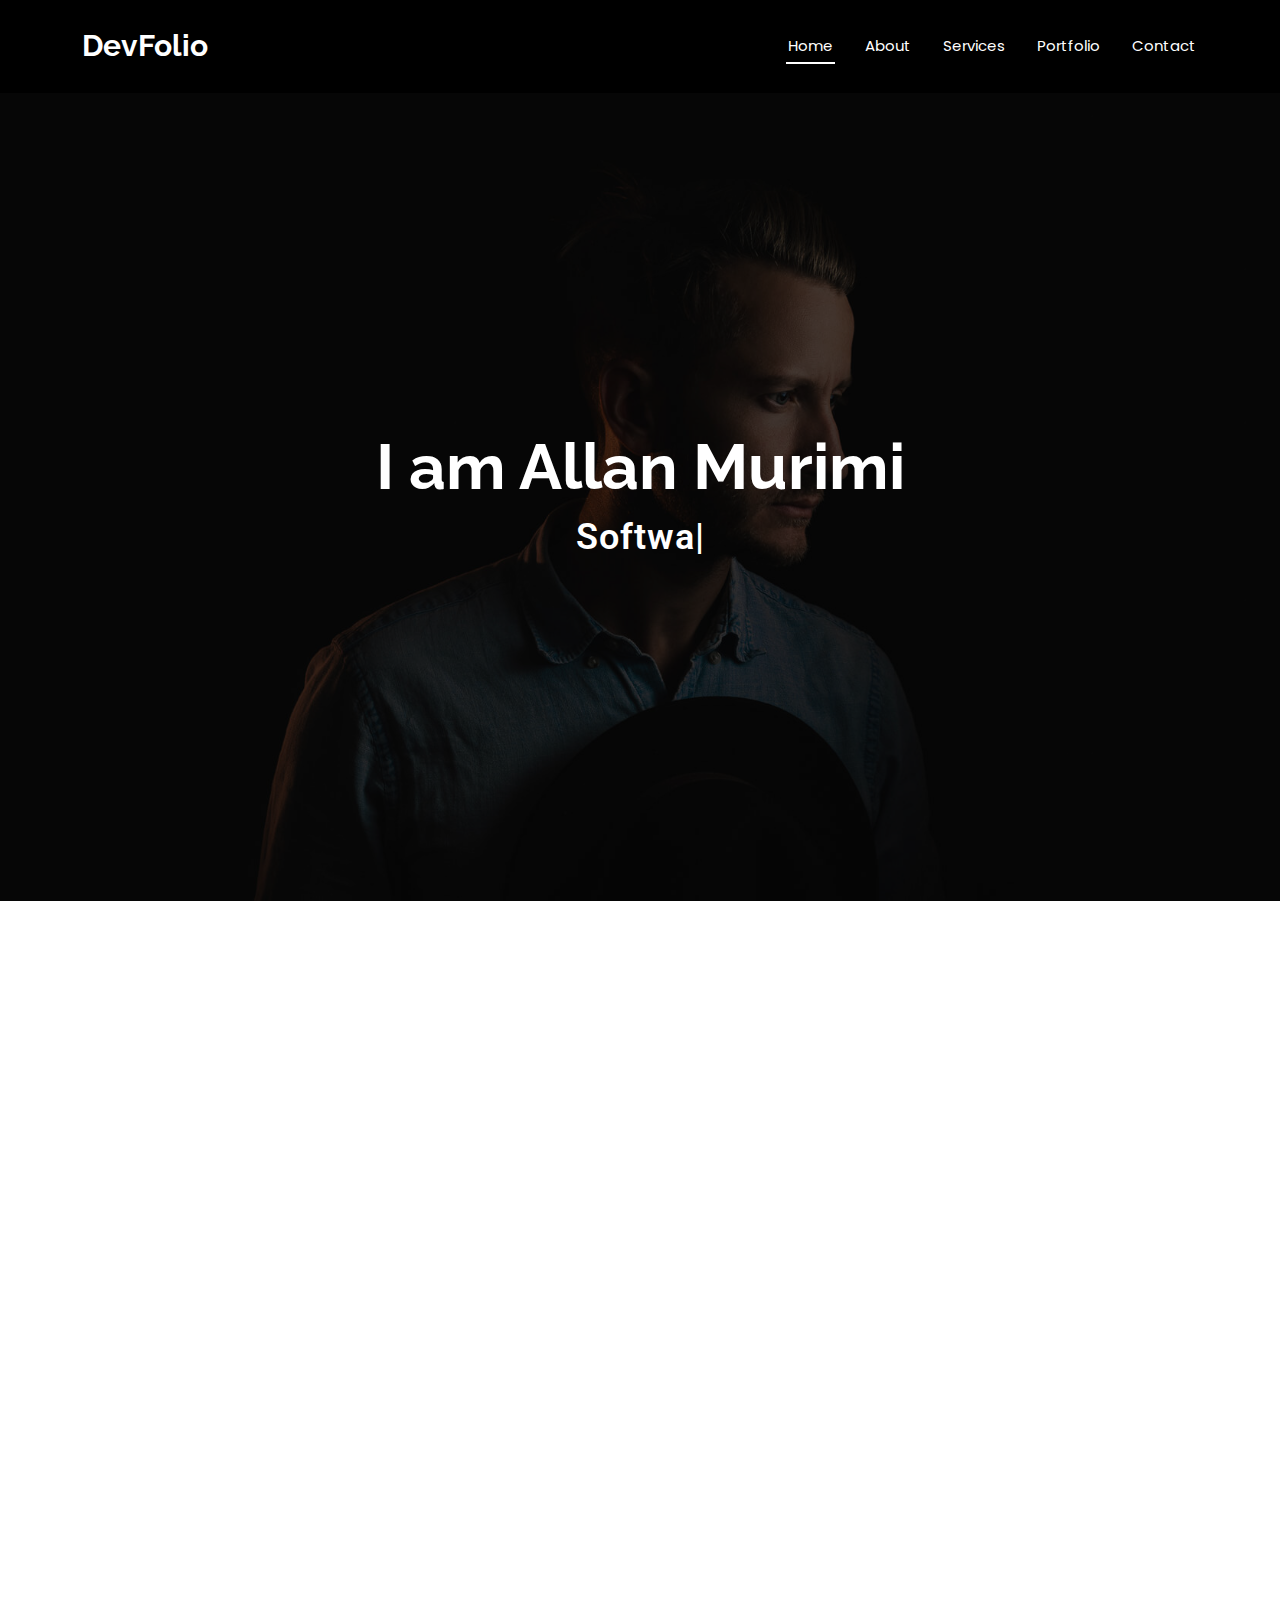
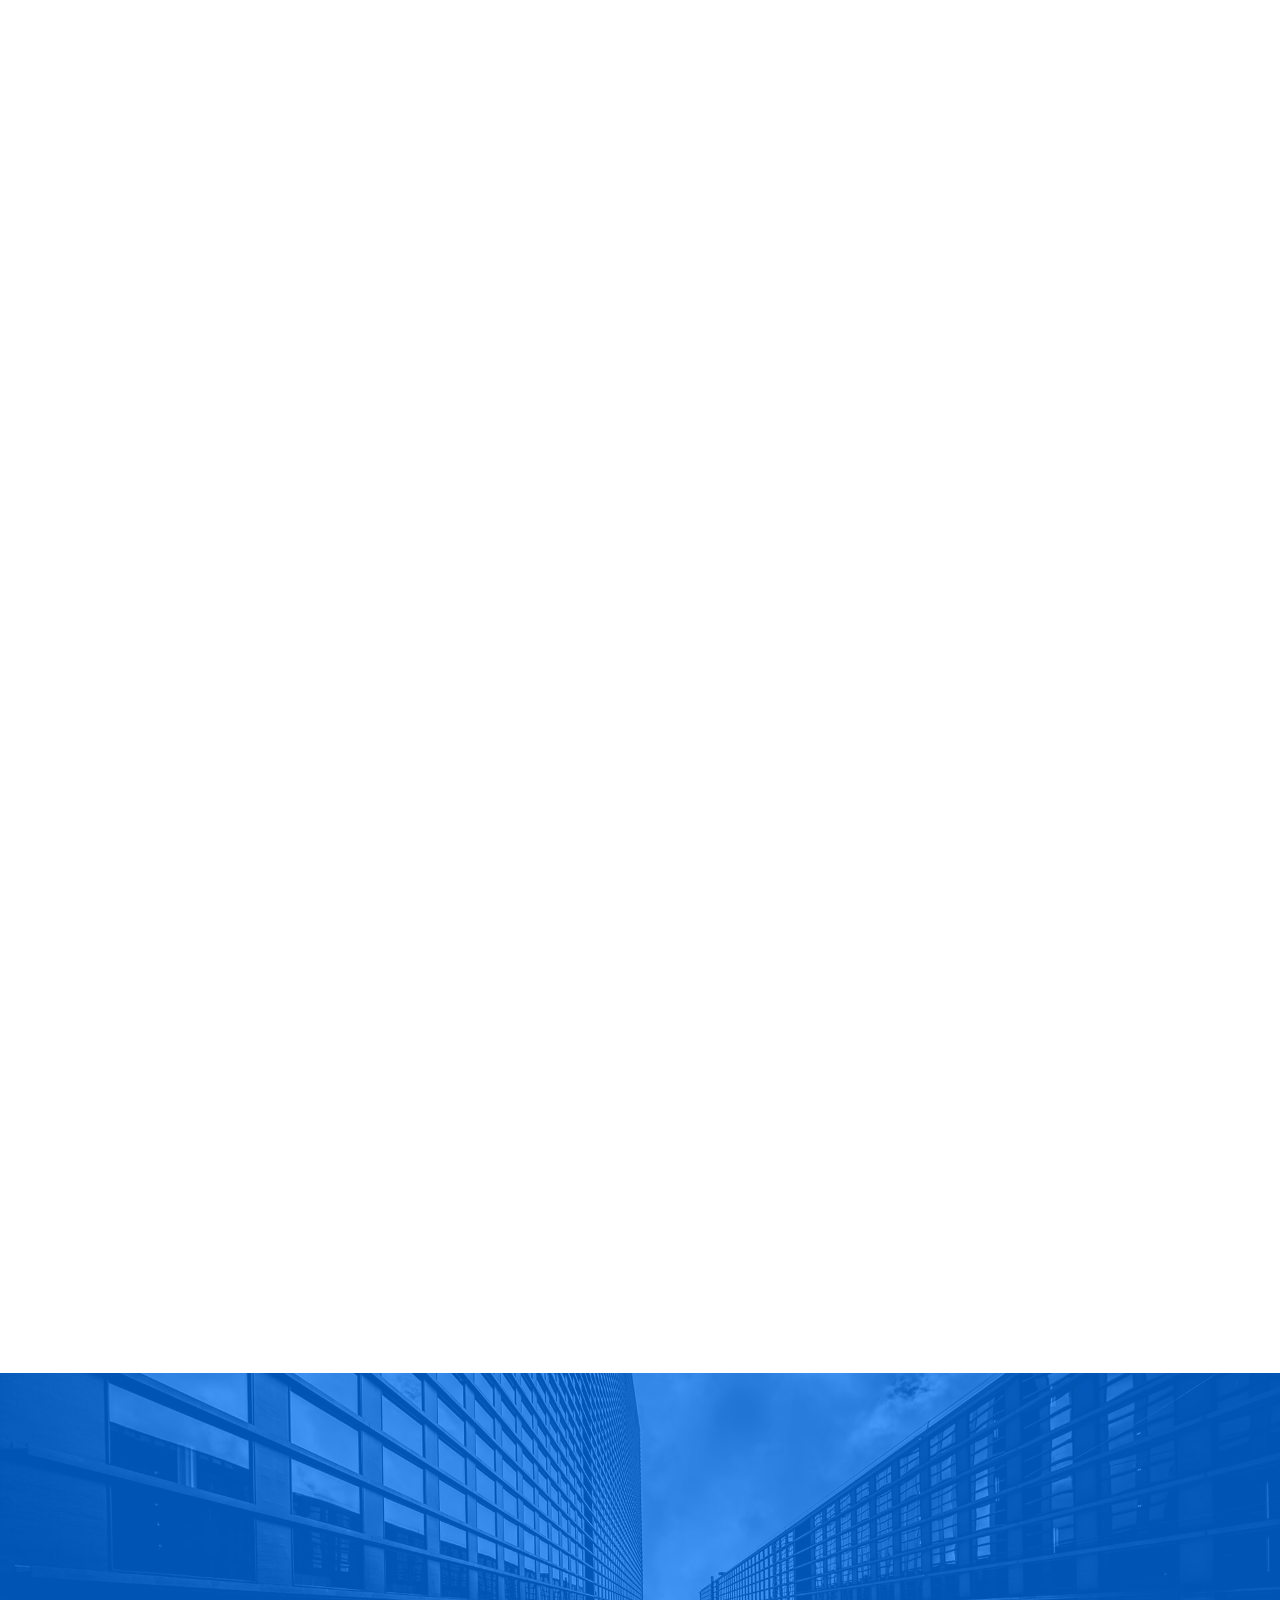
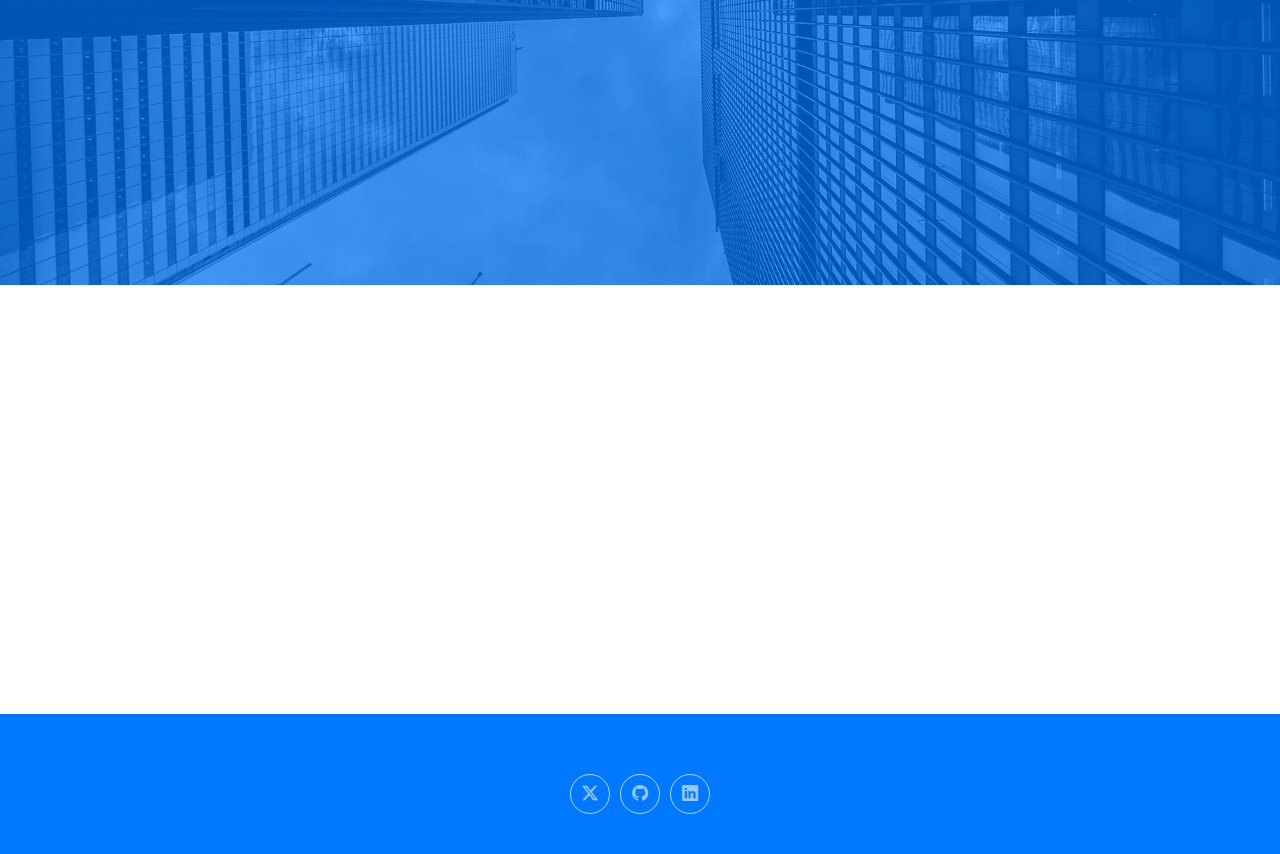
<file: index.html>
<!DOCTYPE html>
<html lang="en">

<head>
  <meta charset="utf-8">
  <meta content="width=device-width, initial-scale=1.0" name="viewport">
  <title>Index - DevFolio Bootstrap Template</title>
  <meta name="description" content="">
  <meta name="keywords" content="">

  <!-- Favicons -->
  <link href="assets/img/favicon.png" rel="icon">
  <link href="assets/img/apple-touch-icon.png" rel="apple-touch-icon">

  <!-- Fonts -->
  <link href="https://fonts.googleapis.com" rel="preconnect">
  <link href="https://fonts.gstatic.com" rel="preconnect" crossorigin>
  <link href="https://fonts.googleapis.com/css2?family=Roboto:ital,wght@0,100;0,300;0,400;0,500;0,700;0,900;1,100;1,300;1,400;1,500;1,700;1,900&family=Poppins:ital,wght@0,100;0,200;0,300;0,400;0,500;0,600;0,700;0,800;0,900;1,100;1,200;1,300;1,400;1,500;1,600;1,700;1,800;1,900&family=Raleway:ital,wght@0,100;0,200;0,300;0,400;0,500;0,600;0,700;0,800;0,900;1,100;1,200;1,300;1,400;1,500;1,600;1,700;1,800;1,900&display=swap" rel="stylesheet">

  <!-- Vendor CSS Files -->
  <link href="assets/vendor/bootstrap/css/bootstrap.min.css" rel="stylesheet">
  <link href="assets/vendor/bootstrap-icons/bootstrap-icons.css" rel="stylesheet">
  <link href="assets/vendor/aos/aos.css" rel="stylesheet">
  <link href="assets/vendor/glightbox/css/glightbox.min.css" rel="stylesheet">
  <link href="assets/vendor/swiper/swiper-bundle.min.css" rel="stylesheet">

  <!-- Main CSS File -->
  <link href="assets/css/main.css" rel="stylesheet">

  <!-- =======================================================
  * Template Name: DevFolio
  * Template URL: https://bootstrapmade.com/devfolio-bootstrap-portfolio-html-template/
  * Updated: Aug 07 2024 with Bootstrap v5.3.3
  * Author: BootstrapMade.com
  * License: https://bootstrapmade.com/license/
  ======================================================== -->
</head>

<body class="index-page">

  <header id="header" class="header d-flex align-items-center sticky-top">
    <div class="container-fluid container-xl position-relative d-flex align-items-center justify-content-between">

      <a href="index.html" class="logo d-flex align-items-center">
        <!-- Uncomment the line below if you also wish to use an image logo -->
        <!-- <img src="assets/img/logo.png" alt=""> -->
        <h1 class="sitename">DevFolio</h1>
      </a>

      <nav id="navmenu" class="navmenu">
        <ul>
          <li><a href="#hero" class="active">Home<br></a></li>
          <li><a href="#about">About</a></li>
          <li><a href="#services">Services</a></li>
          <li><a href="#portfolio">Portfolio</a></li>
          <!-- <li class="dropdown"><a href="#"><span>Dropdown</span> <i class="bi bi-chevron-down toggle-dropdown"></i></a>
            <ul>
              <li><a href="#">Dropdown 1</a></li>
              <li class="dropdown"><a href="#"><span>Deep Dropdown</span> <i class="bi bi-chevron-down toggle-dropdown"></i></a>
                <ul>
                  <li><a href="#">Deep Dropdown 1</a></li>
                  <li><a href="#">Deep Dropdown 2</a></li>
                  <li><a href="#">Deep Dropdown 3</a></li>
                  <li><a href="#">Deep Dropdown 4</a></li>
                  <li><a href="#">Deep Dropdown 5</a></li>
                </ul>
              </li>
              <li><a href="#">Dropdown 2</a></li>
              <li><a href="#">Dropdown 3</a></li>
              <li><a href="#">Dropdown 4</a></li>
            </ul>
          </li> -->
          <li><a href="#contact">Contact</a></li>
        </ul>
        <i class="mobile-nav-toggle d-xl-none bi bi-list"></i>
      </nav>

    </div>
  </header>

  <main class="main">

    <!-- Hero Section -->
    <section id="hero" class="hero section dark-background">

      <img src="assets/img/hero-img.jpg" alt="" data-aos="fade-in">

      <div class="container d-flex flex-column align-items-center justify-content-center text-center" data-aos="fade-up" data-aos-delay="100">
        <h2>I am Allan Murimi</h2>
        <p><span class="typed" data-typed-items="Software Developer, Freelancer,Digital Marketer"></span></p>
      </div>

    </section><!-- /Hero Section -->

    <!-- About Section -->
    <section id="about" class="about section">

      <div class="container" data-aos="fade-up" data-aos-delay="100">

        <div class="row gy-4">
          <div class="col-md-6">

            <div class="row justify-content-between gy-4">
              <div class="col-lg-5">
                <img src="assets/img/profile-img.jpg" class="img-fluid" alt="">
              </div>
              <div class="col-lg-7 about-info">
                <p><strong>Name: </strong> <span>Allan Murimi</span></p>
                <p><strong>Profile: </strong> <span>Flutter & Laravel Developer</span></p>
                <p><strong>Email: </strong> <span>allanmurimi96@gmail.com</span></p>
                <p><strong>Phone: </strong> <span>+254768378216</span></p>
              </div>
            </div>

            <div class="skills-content skills-animation">

              <h5>Skills</h5>

              <div class="progress">
                <span class="skill"><span>Laravel</span> <i class="val">85%</i></span>
                <div class="progress-bar-wrap">
                  <div class="progress-bar" role="progressbar" aria-valuenow="100" aria-valuemin="0" aria-valuemax="100"></div>
                </div>
              </div><!-- End Skills Item -->

              <div class="progress">
                <span class="skill"><span>Flutter</span> <i class="val">80%</i></span>
                <div class="progress-bar-wrap">
                  <div class="progress-bar" role="progressbar" aria-valuenow="90" aria-valuemin="0" aria-valuemax="100"></div>
                </div>
              </div><!-- End Skills Item -->

              <div class="progress">
              
                <span class="skill"><span>HTML</span> <i class="val">75%</i></span>
                <div class="progress-bar-wrap">
                  <div class="progress-bar" role="progressbar" aria-valuenow="75" aria-valuemin="0" aria-valuemax="100"></div>
                </div>
              </div>

              <div class="progress">
                <span class="skill"><span>CSS</span> <i class="val">60%</i></span>
                <div class="progress-bar-wrap">
                  <div class="progress-bar" role="progressbar" aria-valuenow="75" aria-valuemin="0" aria-valuemax="100"></div>
                </div>
              </div>

              <div class="progress">
                <span class="skill"><span>JavaScript</span> <i class="val">50%</i></span>
                <div class="progress-bar-wrap">
                  <div class="progress-bar" role="progressbar" aria-valuenow="75" aria-valuemin="0" aria-valuemax="100"></div>
                </div>
              </div><!-- End Skills Item -->

              <div class="progress">
                <span class="skill"><span>Digital Marketing</span> <i class="val">95%</i></span>
                <div class="progress-bar-wrap">
                  <div class="progress-bar" role="progressbar" aria-valuenow="55" aria-valuemin="0" aria-valuemax="100"></div>
                </div>
              </div><!-- End Skills Item -->

           </div>
           </div>
          

          <div class="col-md-6">
            <div class="about-me">
              <h4>About me</h4>
              <p>
                I’m Allan Murimi, a passionate tech enthusiast with expertise in Laravel and Flutter, crafting innovative solutions that simplify complex systems. My experience includes building SaaS platforms, multi-tenancy applications, and dynamic systems tailored for efficiency and scalability.
              </p>
              <p>
                Beyond coding, I am a creative digital marketer, blending strategic insights with impactful content creation. From crafting engaging campaigns to editing videos and managing social media, I excel at connecting brands with their audience.
              </p>
             <p>I take pride in merging technology with creativity, delivering results-driven projects that solve real-world problems. With a focus on innovation and continuous learning, I aim to create solutions that not only work but inspire. Let’s collaborate and bring your ideas to life!</p>
            </div>
          </div>
        </div>

      </div>

    </section><!-- /About Section -->

    <!-- Resume Section -->
    <section id="resume" class="resume section">

      <!-- Section Title -->
      <div class="container section-title" data-aos="fade-up">
        <h2>Resume</h2>
        <p>Necessitatibus eius consequatur ex aliquid fuga eum quidem sint consectetur velit</p>
      </div><!-- End Section Title -->

      <div class="container">

        <div class="row">

          <div class="col-lg-6" data-aos="fade-up" data-aos-delay="100">
            <h3 class="resume-title">Sumary</h3>

            <div class="resume-item pb-0">
              <h4>Allan Murimi</h4>
              <p><em>Innovative and deadline-driven Software Developer with 2 years of experience designing and developing user-centered Web and Mobile Applications from initial concept to final, polished deliverable.</em></p>
              <ul>
                <li>Thika,Kenya</li>
                <li>0768378216</li>
                <li>allanmurimi96@gmail.com</li>
              </ul>
            </div><!-- Edn Resume Item -->

            <h3 class="resume-title">Education</h3>
            <!-- <div class="resume-item">
              <h4>Master of Fine Arts &amp; Graphic Design</h4>
              <h5>2015 - 2016</h5>
              <p><em>Rochester Institute of Technology, Rochester, NY</em></p>
              <p>Qui deserunt veniam. Et sed aliquam labore tempore sed quisquam iusto autem sit. Ea vero voluptatum qui ut dignissimos deleniti nerada porti sand markend</p>
            </div>Edn Resume Item -->

            <div class="resume-item">
              <h4>Bachelor of Science &amp; Computer Science</h4>
              <h5>2020 - 2024</h5>
              <p><em>University Of Eldoret, Eldoret, Kenya</em></p>
              <p>Gained strong foundational knowledge in computer science, with hands-on experience in software development, data structures, algorithms, and database management. Developed skills in problem-solving, programming, and project management through coursework and practical projects, preparing for a career in tech.</p>
            </div><!-- Edn Resume Item -->

          </div>

          <div class="col-lg-6" data-aos="fade-up" data-aos-delay="200">
            <h3 class="resume-title">Professional Experience</h3>
            <div class="resume-item">
              <h4> Software developer intern </h4>
              <h5>June 2024-September 2024</h5>
              <p><em>Bishop Njuguna Training College, Nairobi, Kenya </em></p>
              <ul>
                <li>Developed a multi-portal School Management System for parents, teachers, students, and administrators.</li>
                <li>Integrated a secure payment gateway and bulk SMS notifications for streamlined communication. </li>
                <li>Automated fee updates, reducing errors by 90% and improving financial accuracy.</li>
                <li>Enabled efficient assignment submission and real-time grading for faster academic processing.</li>
                <li>Deployed the system after thorough testing, ensuring reliability and ease of use for all users.</li>
              </ul>
            </div><!-- Edn Resume Item -->

            <div class="resume-item">
              <h4>Software Developer Intern</h4>
              <h5>2023 May - 2023 August</h5>
              <p><em>Deep Africa, Thika,Kenya</em></p>
              <ul>
                <li>Built an Expense Tracker app to streamline financial tracking and reporting.</li>
                <li>Developed a church website with event management, sermon articles, and user registration.</li>
                <li>Enabled members to submit prayer requests and share testimonies through the website.</li>
                <li>Implemented features for easy addition of new events and sermon articles.</li>
              </ul>
            </div><!-- Edn Resume Item -->

          </div>

        </div>

      </div>

    </section><!-- /Resume Section -->

    <!-- Services Section -->
    <section id="services" class="services section">

      <!-- Section Title -->
      <div class="container section-title" data-aos="fade-up">
        <h2>Services</h2>
        <p>Necessitatibus eius consequatur ex aliquid fuga eum quidem sint consectetur velit</p>
      </div><!-- End Section Title -->

      <div class="container">

        <div class="row gy-4">

          <div class="col-lg-4 col-md-6" data-aos="fade-up" data-aos-delay="100">
            <div class="service-item  position-relative">
              <div class="icon">
                <i class="bi bi-activity"></i>
              </div>
              <a href="#" class="stretched-link">
                <h3>App Development</h3>
              </a>
              <p>Building feature-rich, user-friendly mobile and web applications using Flutter and Laravel. From design to deployment, I deliver seamless, scalable solutions tailored to your needs.</p>
            </div>
          </div><!-- End Service Item -->

          <div class="col-lg-4 col-md-6" data-aos="fade-up" data-aos-delay="200">
            <div class="service-item position-relative">
              <div class="icon">
                <i class="bi bi-broadcast"></i>
              </div>
              <a href="#" class="stretched-link">
                <h3>Web Development</h3>
              </a>
              <p>Creating dynamic, responsive websites with robust backends using Laravel. I specialize in developing multi-tenancy SaaS platforms that are efficient, secure, and user-centric.</p>
            </div>
          </div><!-- End Service Item -->

          <div class="col-lg-4 col-md-6" data-aos="fade-up" data-aos-delay="300">
            <div class="service-item position-relative">
              <div class="icon">
                <i class="bi bi-easel"></i>
              </div>
              <a href="#" class="stretched-link">
                <h3>Digital Marketing</h3>
              </a>
              <p>Strategizing and executing creative marketing campaigns to boost your brand. With expertise in social media, content creation, and analytics, I deliver impactful digital experiences.</p>
            </div>
          </div><!-- End Service Item -->

          <div class="col-lg-4 col-md-6" data-aos="fade-up" data-aos-delay="400">
            <div class="service-item position-relative">
              <div class="icon">
                <i class="bi bi-bounding-box-circles"></i>
              </div>
              <a href="#" class="stretched-link">
                <h3>Search Engine Optimization (SEO)</h3>
              </a>
              <p>Enhancing your online visibility with data-driven SEO strategies. From keyword optimization to technical audits, I help your website rank higher and attract the right audience.</p>
              <a href="#" class="stretched-link"></a>
            </div>
          </div><!-- End Service Item -->

          <!-- <div class="col-lg-4 col-md-6" data-aos="fade-up" data-aos-delay="500">
            <div class="service-item position-relative">
              <div class="icon">
                <i class="bi bi-calendar4-week"></i>
              </div>
              <a href="#" class="stretched-link">
                <h3>Velit Doloremque</h3>
              </a>
              <p>Cumque et suscipit saepe. Est maiores autem enim facilis ut aut ipsam corporis aut. Sed animi at autem alias eius labore.</p>
              <a href="#" class="stretched-link"></a>
            </div>
          </div>End Service Item -->

          <!-- <div class="col-lg-4 col-md-6" data-aos="fade-up" data-aos-delay="600">
            <div class="service-item position-relative">
              <div class="icon">
                <i class="bi bi-chat-square-text"></i>
              </div>
              <a href="#" class="stretched-link">
                <h3>Dolori Architecto</h3>
              </a>
              <p>Hic molestias ea quibusdam eos. Fugiat enim doloremque aut neque non et debitis iure. Corrupti recusandae ducimus enim.</p>
              <a href="#" class="stretched-link"></a>
            </div>
          </div>End Service Item -->

        </div>

      </div>

    </section><!-- /Services Section -->

    <!-- Stats Section -->
    <section id="stats" class="stats section accent-background">

      <img src="assets/img/stats-bg.jpg" alt="" data-aos="fade-in">

      <div class="container position-relative" data-aos="fade-up" data-aos-delay="100">

        <div class="row gy-4">

          <div class="col-lg-3 col-md-6">
            <div class="stats-item text-center w-100 h-100">
              <span data-purecounter-start="0" data-purecounter-end="5" data-purecounter-duration="0" class="purecounter">232</span>
              <p>Clients</p>
            </div>
          </div><!-- End Stats Item -->

          <div class="col-lg-3 col-md-6">
            <div class="stats-item text-center w-100 h-100">
              <span data-purecounter-start="0" data-purecounter-end="10" data-purecounter-duration="0" class="purecounter">521</span>
              <p>Projects</p>
            </div>
          </div><!-- End Stats Item -->

          <div class="col-lg-3 col-md-6">
            <div class="stats-item text-center w-100 h-100">
              <span data-purecounter-start="0" data-purecounter-end="2" data-purecounter-duration="0" class="purecounter">2</span>
              <p>Years Of Experience</p>
            </div>
          </div><!-- End Stats Item -->

          <div class="col-lg-3 col-md-6">
            <div class="stats-item text-center w-100 h-100">
              <span data-purecounter-start="0" data-purecounter-end="3" data-purecounter-duration="0" class="purecounter">3</span>
              <p>Product Launched</p>
            </div>
          </div><!-- End Stats Item -->

        </div>

      </div>

    </section><!-- /Stats Section -->

    <!-- Portfolio Section -->
    <section id="portfolio" class="portfolio section">

      <!-- Section Title -->
      <div class="container section-title" data-aos="fade-up">
        <h2>Portfolio</h2>
        <p>Backend and mobile developer skilled in Laravel, Flutter, and digital marketing strategies.</p>
      </div><!-- End Section Title -->

      <div class="container">

        <div class="isotope-layout" data-default-filter="*" data-layout="masonry" data-sort="original-order">

          <ul class="portfolio-filters isotope-filters" data-aos="fade-up" data-aos-delay="100">
            <li data-filter="*" class="filter-active">All</li>
            <li data-filter=".filter-app">Software Development</li>
            <li data-filter=".filter-product">Video Editing</li>
            <li data-filter=".filter-branding">Voice Over</li>
            <li data-filter=".filter-books">Branding</li>
          </ul><!-- End Portfolio Filters -->

          <div class="row gy-4 isotope-container" data-aos="fade-up" data-aos-delay="200">

            <div class="col-lg-4 col-md-6 portfolio-item isotope-item filter-app">
              <img src="assets/img/projects/Pasted image (12).png" class="img-fluid" alt="">
              <div class="portfolio-info">
                <h4>Web App </h4>
                <p>Comprehensive School Management System</p>
                <a href="assets/img/projects/Pasted image (12).png" title="App 1" data-gallery="portfolio-gallery-app" class="glightbox preview-link"></a>
                <a href="portfolio-details.html" title="More Details" class="details-link"><i class="bi bi-link-45deg"></i></a>
              </div>
            </div><!-- End Portfolio Item -->

            <!-- <div class="col-lg-4 col-md-6 portfolio-item isotope-item filter-product">
              <img src="assets/img/portfolio/product-1.jpg" class="img-fluid" alt="">
              <div class="portfolio-info">
                <h4>Product 1</h4>
                <p>Lorem ipsum, dolor sit amet consectetur</p>
                <a href="assets/img/portfolio/product-1.jpg" title="Product 1" data-gallery="portfolio-gallery-product" class="glightbox preview-link"><i class="bi bi-zoom-in"></i></a>
                <a href="portfolio-details.html" title="More Details" class="details-link"><i class="bi bi-link-45deg"></i></a>
              </div>
            </div>End Portfolio Item -->

            <!-- <div class="col-lg-4 col-md-6 portfolio-item isotope-item filter-branding">
              <img src="assets/img/portfolio/branding-1.jpg" class="img-fluid" alt="">
              <div class="portfolio-info">
                <h4>Branding 1</h4>
                <p>Lorem ipsum, dolor sit amet consectetur</p>
                <a href="assets/img/portfolio/branding-1.jpg" title="Branding 1" data-gallery="portfolio-gallery-branding" class="glightbox preview-link"><i class="bi bi-zoom-in"></i></a>
                <a href="portfolio-details.html" title="More Details" class="details-link"><i class="bi bi-link-45deg"></i></a>
              </div>
            </div>End Portfolio Item -->

            <!-- <div class="col-lg-4 col-md-6 portfolio-item isotope-item filter-books">
              <img src="assets/img/portfolio/books-1.jpg" class="img-fluid" alt="">
              <div class="portfolio-info">
                <h4>Books 1</h4>
                <p>Lorem ipsum, dolor sit amet consectetur</p>
                <a href="assets/img/portfolio/books-1.jpg" title="Branding 1" data-gallery="portfolio-gallery-book" class="glightbox preview-link"><i class="bi bi-zoom-in"></i></a>
                <a href="portfolio-details.html" title="More Details" class="details-link"><i class="bi bi-link-45deg"></i></a>
              </div>
            </div>End Portfolio Item -->

            <div class="col-lg-4 col-md-6 portfolio-item isotope-item filter-app">
              <img src="assets/img/projects-2/Screenshot_20240628-140142.png" class="img-fluid" alt="" style="width: 300px; height: 200px; object-fit: cover;">
              <div class="portfolio-info">
                <h4>Mobile Application</h4>
                <p>Flutter Ecomerce</p>
                <a href="" title="App 2" data-gallery="portfolio-gallery-app" class="glightbox preview-link"></a>
                <a href="portfolio-details copy.html" title="More Details" class="details-link"><i class="bi bi-link-45deg"></i></a>
              </div>
            </div><!-- End Portfolio Item -->

            <!-- <div class="col-lg-4 col-md-6 portfolio-item isotope-item filter-product">
              <img src="assets/img/portfolio/product-2.jpg" class="img-fluid" alt="">
              <div class="portfolio-info">
                <h4>Product 2</h4>
                <p>Lorem ipsum, dolor sit amet consectetur</p>
                <a href="assets/img/portfolio/product-2.jpg" title="Product 2" data-gallery="portfolio-gallery-product" class="glightbox preview-link"><i class="bi bi-zoom-in"></i></a>
                <a href="portfolio-details.html" title="More Details" class="details-link"><i class="bi bi-link-45deg"></i></a>
              </div> -->
            <!-- </div>End Portfolio Item -->

            <!-- <div class="col-lg-4 col-md-6 portfolio-item isotope-item filter-branding">
              <img src="assets/img/portfolio/branding-2.jpg" class="img-fluid" alt="">
              <div class="portfolio-info">
                <h4>Branding 2</h4>
                <p>Lorem ipsum, dolor sit amet consectetur</p>
                <a href="assets/img/portfolio/branding-2.jpg" title="Branding 2" data-gallery="portfolio-gallery-branding" class="glightbox preview-link"><i class="bi bi-zoom-in"></i></a>
                <a href="portfolio-details.html" title="More Details" class="details-link"><i class="bi bi-link-45deg"></i></a>
              </div>
            </div>End Portfolio Item -->

            <!-- <div class="col-lg-4 col-md-6 portfolio-item isotope-item filter-books">
              <img src="assets/img/portfolio/books-2.jpg" class="img-fluid" alt="">
              <div class="portfolio-info">
                <h4>Books 2</h4>
                <p>Lorem ipsum, dolor sit amet consectetur</p>
                <a href="assets/img/portfolio/books-2.jpg" title="Branding 2" data-gallery="portfolio-gallery-book" class="glightbox preview-link"><i class="bi bi-zoom-in"></i></a>
                <a href="portfolio-details.html" title="More Details" class="details-link"><i class="bi bi-link-45deg"></i></a>
              </div>
            </div>End Portfolio Item -->

            <div class="col-lg-4 col-md-6 portfolio-item isotope-item filter-app">
              <img src="assets/img/projects-3/Screenshot_20240328-224248.png" class="img-fluid" alt="" style="width: 300px; height: 200px; object-fit: cover;">
              <div class="portfolio-info">
                <h4>App 3</h4>
                <p>Mobile Application</p>
                <a href="" title="Blog App" data-gallery="portfolio-gallery-app" class="glightbox preview-link"></a>
                <a href="portfolio-details copy 2.html" title="More Details" class="details-link"><i class="bi bi-link-45deg"></i></a>
              </div>
            </div><!-- End Portfolio Item -->


            <div class="col-lg-4 col-md-6 portfolio-item isotope-item filter-app">
              <img src="assets/img/project-4/Pasted image (16).png" class="img-fluid" alt="" style="width: 300px; height: 200px; object-fit: cover;">
              <div class="portfolio-info">
                <h4>Website</h4>
                <p>Church Site</p>
                <a href="" title="App 2" data-gallery="portfolio-gallery-app" class="glightbox preview-link"></a>
                <a href="portfolio-details copy 3.html" title="More Details" class="details-link"><i class="bi bi-link-45deg"></i></a>
              </div>
            </div>

            <!-- <div class="col-lg-4 col-md-6 portfolio-item isotope-item filter-product">
              <img src="assets/img/portfolio/product-3.jpg" class="img-fluid" alt="">
              <div class="portfolio-info">
                <h4>Product 3</h4>
                <p>Lorem ipsum, dolor sit amet consectetur</p>
                <a href="assets/img/portfolio/product-3.jpg" title="Product 3" data-gallery="portfolio-gallery-product" class="glightbox preview-link"><i class="bi bi-zoom-in"></i></a>
                <a href="portfolio-details.html" title="More Details" class="details-link"><i class="bi bi-link-45deg"></i></a>
              </div>
            </div>End Portfolio Item -->

            <!-- <div class="col-lg-4 col-md-6 portfolio-item isotope-item filter-branding">
              <img src="assets/img/portfolio/branding-3.jpg" class="img-fluid" alt="">
              <div class="portfolio-info">
                <h4>Branding 3</h4>
                <p>Lorem ipsum, dolor sit amet consectetur</p>
                <a href="assets/img/portfolio/branding-3.jpg" title="Branding 2" data-gallery="portfolio-gallery-branding" class="glightbox preview-link"><i class="bi bi-zoom-in"></i></a>
                <a href="portfolio-details.html" title="More Details" class="details-link"><i class="bi bi-link-45deg"></i></a>
              </div>
            </div>End Portfolio Item -->

            <!-- <div class="col-lg-4 col-md-6 portfolio-item isotope-item filter-books">
              <img src="assets/img/portfolio/books-3.jpg" class="img-fluid" alt="">
              <div class="portfolio-info">
                <h4>Books 3</h4>
                <p>Lorem ipsum, dolor sit amet consectetur</p>
                <a href="assets/img/portfolio/books-3.jpg" title="Branding 3" data-gallery="portfolio-gallery-book" class="glightbox preview-link"><i class="bi bi-zoom-in"></i></a>
                <a href="portfolio-details.html" title="More Details" class="details-link"><i class="bi bi-link-45deg"></i></a>
              </div>
            </div>End Portfolio Item -->

          </div><!-- End Portfolio Container -->

        </div>

      </div>

    </section><!-- /Portfolio Section -->

    <!-- Pricing Section -->
    <section id="pricing" class="pricing section">

      <!-- Section Title -->
      <div class="container section-title" data-aos="fade-up">
        <h2>Pricing</h2>
        <p>The pricing structure for this project is carefully designed to accommodate varying client needs. From basic packages that cover essential features to premium options with advanced functionalities, the solutions are both scalable and cost-effective. Each plan is tailored to ensure clients receive maximum value, whether they're starting small or expanding their digital presence.</p>
      </div><!-- End Section Title -->

      <div class="container" data-aos="fade-up" data-aos-delay="100">

        <div class="row gy-4 gx-lg-5">

          <div class="col-lg-6">
            <div class="pricing-item d-flex justify-content-between">
              <h3>WebSite Design</h3>
              <h4>From $99.00</h4>
            </div>
          </div><!-- End Pricing Item -->

          <div class="col-lg-6">
            <div class="pricing-item d-flex justify-content-between">
              <h3>Mobile App Development</h3>
              <h4>From $300.00</h4>
            </div>
          </div><!-- End Pricing Item -->

          <div class="col-lg-6">
            <div class="pricing-item d-flex justify-content-between">
              <h3>Video Editing</h3>
              <h4>From $20</h4>
            </div>
          </div><!-- End Pricing Item -->

          <div class="col-lg-6">
            <div class="pricing-item d-flex justify-content-between">
              <h3>Digital Marketing</h3>
              <h4>From $200.00</h4>
            </div>
          </div><!-- End Pricing Item -->

          <div class="col-lg-6">
            <div class="pricing-item d-flex justify-content-between">
              <h3>Voice Over</h3>
              <h4>From $10.00</h4>
            </div>
          </div><!-- End Pricing Item -->

          <!-- <div class="col-lg-6">
            <div class="pricing-item d-flex justify-content-between">
              <h3>Photojournalism</h3>
              <h4>$200.00</h4>
            </div>
          </div>End Pricing Item -->

        </div>

      </div>

    </section><!-- /Pricing Section -->

    <!-- Faq Section -->
    <section id="faq" class="faq section">

      <div class="container">

        <div class="row gy-4">

          <div class="col-lg-4" data-aos="fade-up" data-aos-delay="100">
            <div class="content px-xl-5">
              <h3><span>Frequently Asked </span><strong>Questions</strong></h3>
              
            </div>
          </div>

          <div class="col-lg-8" data-aos="fade-up" data-aos-delay="200">

            <div class="faq-container">
              <div class="faq-item faq-active">
                <h3><span class="num">1.</span> <span>What technologies do you specialize in?</span></h3>
                <div class="faq-content">
                  <p>I specialize in Flutter for mobile app development, Laravel for backend development, and I have experience with HTML, CSS, JavaScript, and Bootstrap for web development.</p>
                </div>
                <i class="faq-toggle bi bi-chevron-right"></i>
              </div><!-- End Faq item-->

              <div class="faq-item">
                <h3><span class="num">2.</span> <span>How long have you been developing apps/websites?</span></h3>
                <div class="faq-content">
                  <p>I have been developing apps and websites for over 2 years, with a strong focus on creating efficient, user-friendly, and responsive solutions.</p>
                </div>
                <i class="faq-toggle bi bi-chevron-right"></i>
              </div><!-- End Faq item-->

              <div class="faq-item">
                <h3><span class="num">3.</span> <span>What types of projects do you work on?</span></h3>
                <div class="faq-content">
                  <p>I work on a wide range of projects including mobile applications, e-commerce platforms, POS, Management systems, ERP and SaaS applications. I’m always eager to explore new challenges and collaborate on exciting ideas.</p>
                </div>
                <i class="faq-toggle bi bi-chevron-right"></i>
              </div><!-- End Faq item-->

              <div class="faq-item">
                <h3><span class="num">4.</span> <span>What is your process for working with clients?</span></h3>
                <div class="faq-content">
                  <p>I follow a collaborative approach, starting with understanding your needs, developing the solution, and regularly updating you until the project is completed. I also provide post-launch support..</p>
                </div>
                <i class="faq-toggle bi bi-chevron-right"></i>
              </div><!-- End Faq item-->

              <div class="faq-item">
                <h3><span class="num">5.</span> <span> How long will it take to complete my project?</span></h3>
                <div class="faq-content">
                  <p>The timeline depends on the complexity and scope of the project. Typically, smaller projects may take 2-4 weeks, while larger projects may take upto 3-4 months. I provide estimated timelines after discussing the project details.</p>
                </div>
                <i class="faq-toggle bi bi-chevron-right"></i>
              </div><!-- End Faq item-->

              <div class="faq-item">
                <h3><span class="num">6.</span> <span>Do you provide ongoing support after the project is completed?</span></h3>
                <div class="faq-content">
                  <p>Yes, I offer ongoing support to ensure that your app or website continues to run smoothly, with updates and improvements as necessary.</p>
                </div>
                <i class="faq-toggle bi bi-chevron-right"></i>
              </div>

              <div class="faq-item">
                <h3><span class="num">7.</span> <span>Can you help with SEO or digital marketing for my website?</span></h3>
                <div class="faq-content">
                  <p>Yes, I have experience in digital marketing and can optimize your website for search engines to help improve its visibility and reach a broader audience.</p>
                </div>
                <i class="faq-toggle bi bi-chevron-right"></i>
              </div>

              
            </div>

            
          </div>

            </div>

          </div>
        </div>

      </div>

    </section><!-- /Faq Section -->

    <!-- Testimonials Section -->
    <section id="testimonials" class="testimonials section accent-background">

      <img src="assets/img/testimonials-bg.jpg" class="testimonials-bg" alt="">

      <div class="container" data-aos="fade-up" data-aos-delay="100">

        <div class="swiper init-swiper">
          <script type="application/json" class="swiper-config">
            {
              "loop": true,
              "speed": 600,
              "autoplay": {
                "delay": 5000
              },
              "slidesPerView": "auto",
              "pagination": {
                "el": ".swiper-pagination",
                "type": "bullets",
                "clickable": true
              }
            }
          </script>
          <div class="swiper-wrapper">

            <!-- <div class="swiper-slide">
              <div class="testimonial-item">
                <img src="assets/img/testimonials/testimonials-1.jpg" class="testimonial-img" alt="">
                <h3>Saul Goodman</h3>
                <h4>Ceo &amp; Founder</h4>
                <div class="stars">
                  <i class="bi bi-star-fill"></i><i class="bi bi-star-fill"></i><i class="bi bi-star-fill"></i><i class="bi bi-star-fill"></i><i class="bi bi-star-fill"></i>
                </div>
                <p>
                  <i class="bi bi-quote quote-icon-left"></i>
                  <span>Proin iaculis purus consequat sem cure digni ssim donec porttitora entum suscipit rhoncus. Accusantium quam, ultricies eget id, aliquam eget nibh et. Maecen aliquam, risus at semper.</span>
                  <i class="bi bi-quote quote-icon-right"></i>
                </p>
              </div>
            </div>End testimonial item -->

            <div class="swiper-slide">
              <div class="testimonial-item">
                <img src="assets/img/testimonials/testimonials-2.jpg" class="testimonial-img" alt="">
                <h3>Rev.Andrew K</h3>
                <h4>Lead Pastor, ACK St Luke's</h4>
                <div class="stars">
                  <i class="bi bi-star-fill"></i><i class="bi bi-star-fill"></i><i class="bi bi-star-fill"></i><i class="bi bi-star-fill"></i><i class="bi bi-star-fill"></i>
                </div>
                <p>
                  <i class="bi bi-quote quote-icon-left"></i>
                  <span>The church website Allan developed has been a blessing to our congregation. From enabling online registrations to sharing prayer requests and testimonies, it has greatly improved our communication and outreach. His dedication and creativity are evident in every feature he delivered. We are truly grateful.</span>
                  <i class="bi bi-quote quote-icon-right"></i>
                </p>
              </div>
            </div><!-- End testimonial item -->

            <div class="swiper-slide">
              <div class="testimonial-item">
                <img src="assets/img/testimonials/testimonials-3.jpg" class="testimonial-img" alt="">
                <h3>Dr> Joseph Munyua</h3>
                <h4>Principal, Bishop Njuguna Training College</h4>
                <div class="stars">
                  <i class="bi bi-star-fill"></i><i class="bi bi-star-fill"></i><i class="bi bi-star-fill"></i><i class="bi bi-star-fill"></i><i class="bi bi-star-fill"></i>
                </div>
                <p>
                  <i class="bi bi-quote quote-icon-left"></i>
                  <span>Allan's expertise in building management systems is remarkable. The school management software he developed for us has streamlined our operations significantly. From student registration to fee tracking, everything is now seamless and efficient. His professionalism and attention to detail made working with him a pleasure.</span>
                  <i class="bi bi-quote quote-icon-right"></i>
                </p>
              </div>
            </div><!-- End testimonial item -->

            <!-- <div class="swiper-slide">
              <div class="testimonial-item">
                <img src="assets/img/testimonials/testimonials-4.jpg" class="testimonial-img" alt="">
                <h3>Matt Brandon</h3>
                <h4>Freelancer</h4>
                <div class="stars">
                  <i class="bi bi-star-fill"></i><i class="bi bi-star-fill"></i><i class="bi bi-star-fill"></i><i class="bi bi-star-fill"></i><i class="bi bi-star-fill"></i>
                </div>
                <p>
                  <i class="bi bi-quote quote-icon-left"></i>
                  <span>Fugiat enim eram quae cillum dolore dolor amet nulla culpa multos export minim fugiat minim velit minim dolor enim duis veniam ipsum anim magna sunt elit fore quem dolore labore illum veniam.</span>
                  <i class="bi bi-quote quote-icon-right"></i>
                </p>
              </div>
            </div>End testimonial item -->

            <!-- <div class="swiper-slide">
              <div class="testimonial-item">
                <img src="assets/img/testimonials/testimonials-5.jpg" class="testimonial-img" alt="">
                <h3>John Larson</h3>
                <h4>Entrepreneur</h4>
                <div class="stars">
                  <i class="bi bi-star-fill"></i><i class="bi bi-star-fill"></i><i class="bi bi-star-fill"></i><i class="bi bi-star-fill"></i><i class="bi bi-star-fill"></i>
                </div>
                <p>
                  <i class="bi bi-quote quote-icon-left"></i>
                  <span>Quis quorum aliqua sint quem legam fore sunt eram irure aliqua veniam tempor noster veniam enim culpa labore duis sunt culpa nulla illum cillum fugiat legam esse veniam culpa fore nisi cillum quid.</span>
                  <i class="bi bi-quote quote-icon-right"></i>
                </p>
              </div>
            </div>End testimonial item -->

          </div>
          <div class="swiper-pagination"></div>
        </div>

      </div>

    </section><!-- /Testimonials Section -->

    <!-- Contact Section -->
    <section id="contact" class="contact section">

      <!-- Section Title -->
      <div class="container section-title" data-aos="fade-up">
        <h2>Contact</h2>
        <p>Feel free to reach out for inquiries, collaborations, or project discussions. I’d love to hear from you!</p>
      </div><!-- End Section Title -->

      <div class="container" data-aos="fade-up" data-aos-delay="100">

        <div class="info-wrap" data-aos="fade-up" data-aos-delay="200">
          <div class="row gy-5">

            <div class="col-lg-4">
              <div class="info-item d-flex align-items-center">
                <i class="bi bi-geo-alt flex-shrink-0"></i>
                <div>
                  <h3>Address</h3>
                  <p>Thika, Kiambu County, Kenya</p>
                </div>
              </div>
            </div><!-- End Info Item -->

            <div class="col-lg-4">
              <div class="info-item d-flex align-items-center">
                <i class="bi bi-telephone flex-shrink-0"></i>
                <div>
                  <h3>Call Us</h3>
                  <p>+254768378216</p>
                </div>
              </div>
            </div><!-- End Info Item -->

            <div class="col-lg-4">
              <div class="info-item d-flex align-items-center">
                <i class="bi bi-envelope flex-shrink-0"></i>
                <div>
                  <h3>Email Us</h3>
                  <p>allanmurimi96@gmail.com</p>
                </div>
              </div>
            </div><!-- End Info Item -->

          </div>
        </div>

        <!-- <form action="forms/contact.php" method="post" class="php-email-form" data-aos="fade-up" data-aos-delay="300">
          <div class="row gy-4">

            <div class="col-md-6">
              <input type="text" name="name" class="form-control" placeholder="Your Name" required="">
            </div>

            <div class="col-md-6 ">
              <input type="email" class="form-control" name="email" placeholder="Your Email" required="">
            </div>

            <div class="col-md-12">
              <input type="text" class="form-control" name="subject" placeholder="Subject" required="">
            </div>

            <div class="col-md-12">
              <textarea class="form-control" name="message" rows="6" placeholder="Message" required=""></textarea>
            </div>

            <div class="col-md-12 text-center">
              <div class="loading">Loading</div>
              <div class="error-message"></div>
              <div class="sent-message">Your message has been sent. Thank you!</div>

              <button type="submit">Send Message</button>
            </div>

          </div>
        </form>End Contact Form -->

      </div>

    </section><!-- /Contact Section -->

  </main>

  <footer id="footer" class="footer accent-background">

    <div class="container">
      
      <div class="social-links d-flex justify-content-center">
        <a href="https://x.com/Laniz_mk"><i class="bi bi-twitter-x"></i></a>
        <a href="https://github.com/Lanizk"><i class="bi bi-github"></i></a>
        <!-- <a href=""><i class="bi bi-instagram"></i></a> -->
        <a href="https://www.linkedin.com/in/allan-murimi-47852b263/"><i class="bi bi-linkedin"></i></a>
      </div>
      
    </div>

  </footer>

  <!-- Scroll Top -->
  <a href="#" id="scroll-top" class="scroll-top d-flex align-items-center justify-content-center"><i class="bi bi-arrow-up-short"></i></a>

  <!-- Preloader -->
  <div id="preloader"></div>

  <!-- Vendor JS Files -->
  <script src="assets/vendor/bootstrap/js/bootstrap.bundle.min.js"></script>
  <script src="assets/vendor/php-email-form/validate.js"></script>
  <script src="assets/vendor/aos/aos.js"></script>
  <script src="assets/vendor/typed.js/typed.umd.js"></script>
  <script src="assets/vendor/waypoints/noframework.waypoints.js"></script>
  <script src="assets/vendor/purecounter/purecounter_vanilla.js"></script>
  <script src="assets/vendor/glightbox/js/glightbox.min.js"></script>
  <script src="assets/vendor/imagesloaded/imagesloaded.pkgd.min.js"></script>
  <script src="assets/vendor/isotope-layout/isotope.pkgd.min.js"></script>
  <script src="assets/vendor/swiper/swiper-bundle.min.js"></script>

  <!-- Main JS File -->
  <script src="assets/js/main.js"></script>

</body>

</html>
</file>
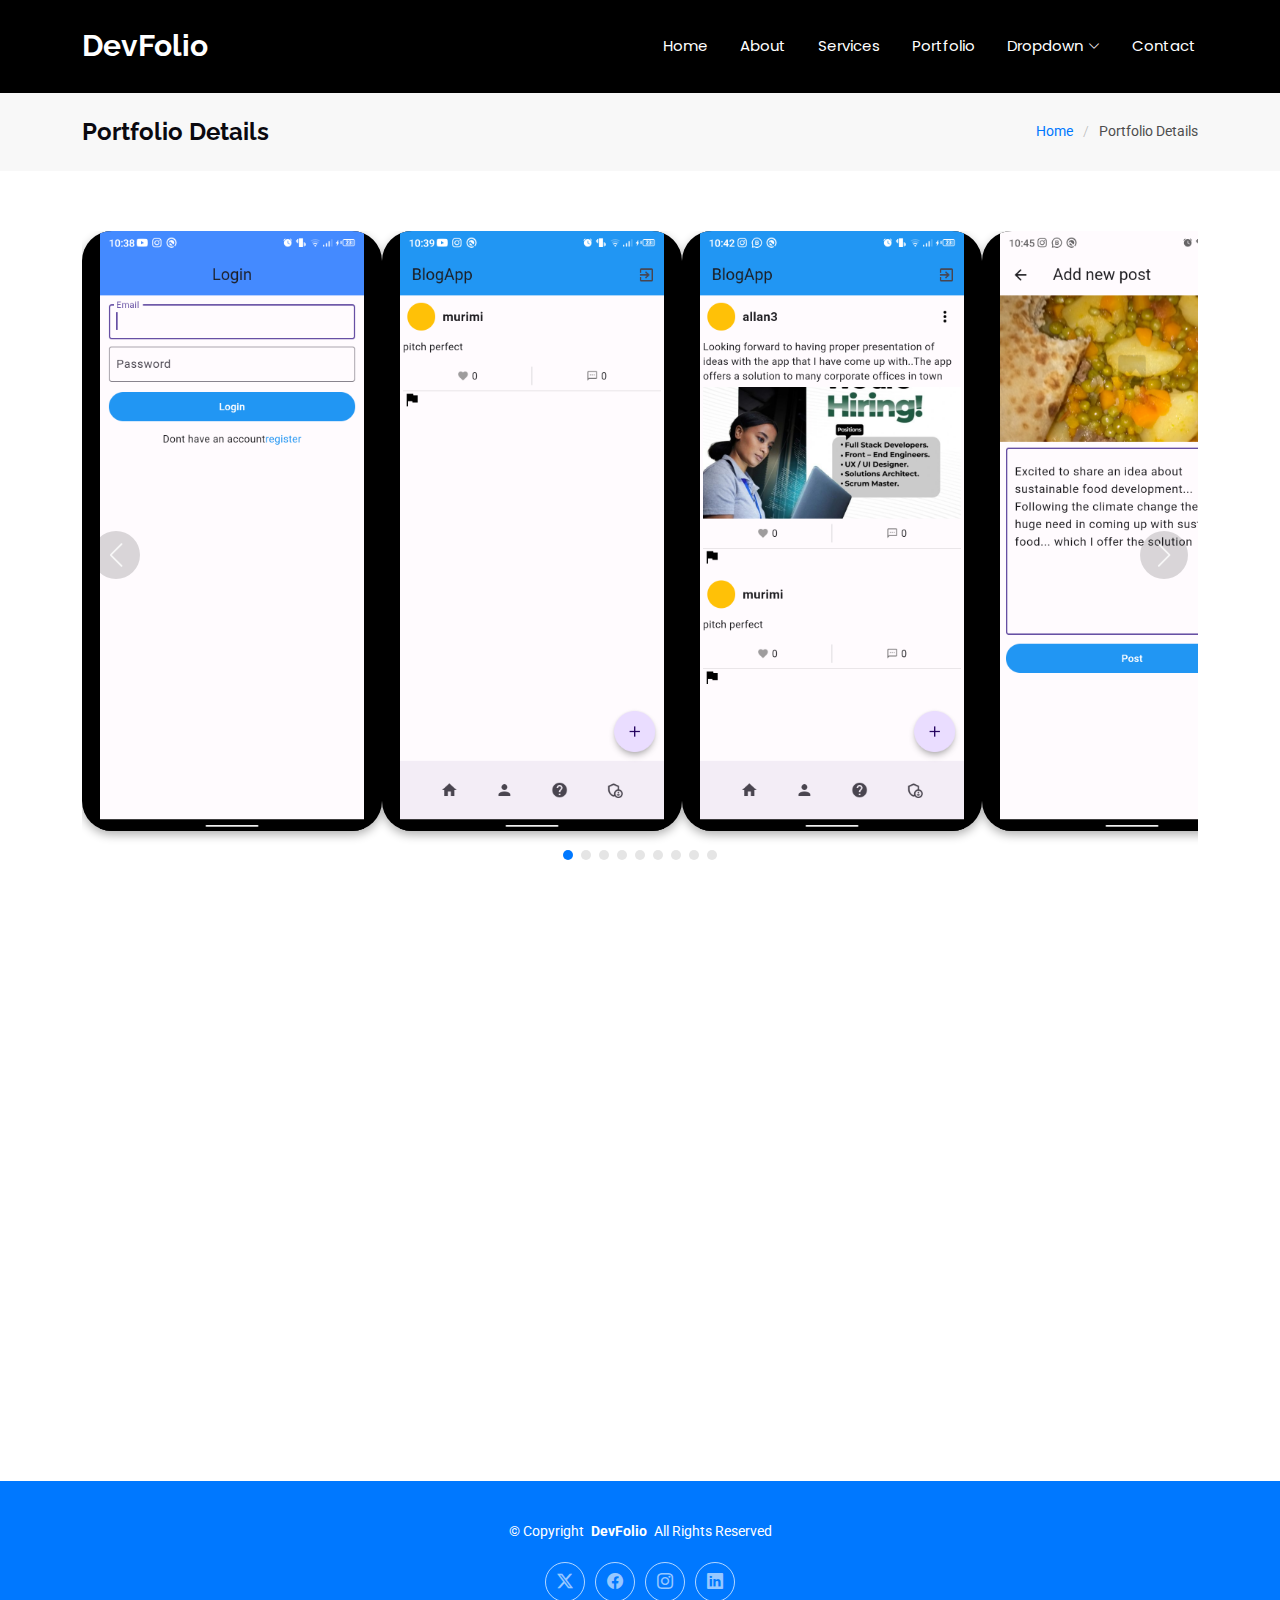
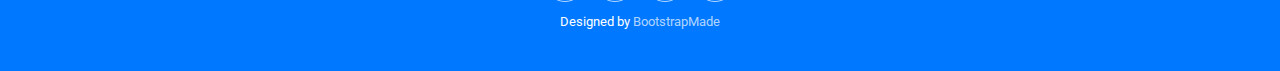
<file: portfolio-details copy 2.html>
<!DOCTYPE html>
<html lang="en">

<head>
  <meta charset="utf-8">
  <meta content="width=device-width, initial-scale=1.0" name="viewport">
  <title>Portfolio Details - DevFolio Bootstrap Template</title>
  <meta name="description" content="">
  <meta name="keywords" content="">

  <!-- Favicons -->
  <link href="assets/img/favicon.png" rel="icon">
  <link href="assets/img/apple-touch-icon.png" rel="apple-touch-icon">

  <!-- Fonts -->
  <link href="https://fonts.googleapis.com" rel="preconnect">
  <link href="https://fonts.gstatic.com" rel="preconnect" crossorigin>
  <link href="https://fonts.googleapis.com/css2?family=Roboto:ital,wght@0,100;0,300;0,400;0,500;0,700;0,900;1,100;1,300;1,400;1,500;1,700;1,900&family=Poppins:ital,wght@0,100;0,200;0,300;0,400;0,500;0,600;0,700;0,800;0,900;1,100;1,200;1,300;1,400;1,500;1,600;1,700;1,800;1,900&family=Raleway:ital,wght@0,100;0,200;0,300;0,400;0,500;0,600;0,700;0,800;0,900;1,100;1,200;1,300;1,400;1,500;1,600;1,700;1,800;1,900&display=swap" rel="stylesheet">

  <!-- Vendor CSS Files -->
  <link href="assets/vendor/bootstrap/css/bootstrap.min.css" rel="stylesheet">
  <link href="assets/vendor/bootstrap-icons/bootstrap-icons.css" rel="stylesheet">
  <link href="assets/vendor/aos/aos.css" rel="stylesheet">
  <link href="assets/vendor/glightbox/css/glightbox.min.css" rel="stylesheet">
  <link href="assets/vendor/swiper/swiper-bundle.min.css" rel="stylesheet">

  <!-- Main CSS File -->
  <link href="assets/css/main.css" rel="stylesheet">

  <!-- =======================================================
  * Template Name: DevFolio
  * Template URL: https://bootstrapmade.com/devfolio-bootstrap-portfolio-html-template/
  * Updated: Aug 07 2024 with Bootstrap v5.3.3
  * Author: BootstrapMade.com
  * License: https://bootstrapmade.com/license/
  ======================================================== -->
</head>

<body class="portfolio-details-page">

  <header id="header" class="header d-flex align-items-center sticky-top">
    <div class="container-fluid container-xl position-relative d-flex align-items-center justify-content-between">

      <a href="index.html" class="logo d-flex align-items-center">
        <!-- Uncomment the line below if you also wish to use an image logo -->
        <!-- <img src="assets/img/logo.png" alt=""> -->
        <h1 class="sitename">DevFolio</h1>
      </a>

      <nav id="navmenu" class="navmenu">
        <ul>
          <li><a href="#hero">Home<br></a></li>
          <li><a href="#about">About</a></li>
          <li><a href="#services">Services</a></li>
          <li><a href="#portfolio">Portfolio</a></li>
          <li class="dropdown"><a href="#"><span>Dropdown</span> <i class="bi bi-chevron-down toggle-dropdown"></i></a>
            <ul>
              <li><a href="#">Dropdown 1</a></li>
              <li class="dropdown"><a href="#"><span>Deep Dropdown</span> <i class="bi bi-chevron-down toggle-dropdown"></i></a>
                <ul>
                  <li><a href="#">Deep Dropdown 1</a></li>
                  <li><a href="#">Deep Dropdown 2</a></li>
                  <li><a href="#">Deep Dropdown 3</a></li>
                  <li><a href="#">Deep Dropdown 4</a></li>
                  <li><a href="#">Deep Dropdown 5</a></li>
                </ul>
              </li>
              <li><a href="#">Dropdown 2</a></li>
              <li><a href="#">Dropdown 3</a></li>
              <li><a href="#">Dropdown 4</a></li>
            </ul>
          </li>
          <li><a href="#contact">Contact</a></li>
        </ul>
        <i class="mobile-nav-toggle d-xl-none bi bi-list"></i>
      </nav>

    </div>
  </header>

  <main class="main">

    <!-- Page Title -->
    <div class="page-title" data-aos="fade">
      <div class="container d-lg-flex justify-content-between align-items-center">
        <h1 class="mb-2 mb-lg-0">Portfolio Details</h1>
        <nav class="breadcrumbs">
          <ol>
            <li><a href="index.html">Home</a></li>
            <li class="current">Portfolio Details</li>
          </ol>
        </nav>
      </div>
    </div><!-- End Page Title -->

    <!-- Portfolio Details Section -->
    <section id="portfolio-details" class="portfolio-details section">

      <div class="container" data-aos="fade-up">

        <div class="portfolio-details-slider swiper init-swiper">
          <script type="application/json" class="swiper-config">
            {
              "loop": true,
              "speed": 600,
              "autoplay": {
                "delay": 5000
              },
              "slidesPerView": "auto",
              "navigation": {
                "nextEl": ".swiper-button-next",
                "prevEl": ".swiper-button-prev"
              },
              "pagination": {
                "el": ".swiper-pagination",
                "type": "bullets",
                "clickable": true
              }
            }
          </script>
          <div class="swiper-wrapper align-items-center">

            <div class="swiper-slide phone-container" style="margin-right: 20px;">
              <img src="assets/img/projects-3/Screenshot_20240328-223806.png" alt="">
            </div>

            <div class="swiper-slide phone-container" style="margin-right: 20px;">
              <img src="assets/img/projects-3/Screenshot_20240328-224003.png" alt="">
            </div>

            <div class="swiper-slide phone-container" style="margin-right: 20px;">
              <img src="assets/img/projects-3/Screenshot_20240328-224248.png" alt="">
            </div>

            <div class="swiper-slide phone-container" style="margin-right: 20px;">
              <img src="assets/img/projects-3/Screenshot_20240328-224553.png" alt="">
            </div>

            <div class="swiper-slide phone-container" style="margin-right: 20px;">
              <img src="assets/img/projects-3/Screenshot_20240328-224616.png" alt="">
            </div>

            <div class="swiper-slide phone-container" style="margin-right: 20px;">
              <img src="assets/img/projects-3/Screenshot_20240328-224713.png" alt="">
            </div>

            <div class="swiper-slide phone-container" style="margin-right: 20px;">
              <img src="assets/img/projects-3/Screenshot_20240328-225543.png" alt="">
            </div>

            <div class="swiper-slide phone-container" style="margin-right: 20px;">
              <img src="assets/img/projects-3/Screenshot_20240328-225735.png" alt="">
            </div>

            <div class="swiper-slide phone-container" style="margin-right: 20px;">
              <img src="assets/img/projects-3/Screenshot_20240328-225750.png" alt="">
            </div>

          </div>
          <div class="swiper-button-prev"></div>
          <div class="swiper-button-next"></div>
          <div class="swiper-pagination"></div>
        </div>

        <div class="row justify-content-between gy-4 mt-4">

          <div class="col-lg-8" data-aos="fade-up">
            <div class="portfolio-description">
              <h2>Portfolio details</h2>
              <p>
                <h4>User Profiles</h4>
    <ul>
        <li><strong>Create and Customize Profile:</strong> Users can create profiles with display pictures, bios, and links to their social media.</li>
        <li><strong>Edit Profile Information:</strong> Update profile details like name, bio, or contact information at any time.</li>
        <li><strong>View Profiles:</strong> View other users’ profiles to learn more about them and their posts.</li>
    </ul>

    <h4>Content Creation and Posting</h4>
    <ul>
        <li><strong>Write and Post Blogs:</strong> Users can create rich-text blog posts with support for images, videos, and formatting.</li>
        <li><strong>Drafts:</strong> Save blogs as drafts to edit and post later.</li>
        <li><strong>Post Management:</strong> Edit or delete previously published posts.</li>
    </ul>
    <h4>Engagement Features</h4>
    <ul>
        <li><strong>Likes:</strong> Users can like posts they find interesting or valuable.</li>
        <li><strong>Comments:</strong> Engage in discussions by commenting on posts. Nested replies allow for threaded conversations.</li>
        <li><strong>Share Posts:</strong> Share content directly to social media or via a unique post link.</li>
    </ul>
              </p>
              <!-- <p>
                Amet consequatur qui dolore veniam voluptatem voluptatem sit. Non aspernatur atque natus ut cum nam et. Praesentium error dolores rerum minus sequi quia veritatis eum. Eos et doloribus doloremque nesciunt molestiae laboriosam.
              </p> -->

              <!-- <div class="testimonial-item">
                <p>
                  <i class="bi bi-quote quote-icon-left"></i>
                  <span>Export tempor illum tamen malis malis eram quae irure esse labore quem cillum quid cillum eram malis quorum velit fore eram velit sunt aliqua noster fugiat irure amet legam anim culpa.</span>
                  <i class="bi bi-quote quote-icon-right"></i>
                </p>
                <div>
                  <img src="assets/img/testimonials/testimonials-2.jpg" class="testimonial-img" alt="">
                  <h3>Sara Wilsson</h3>
                  <h4>Designer</h4>
                </div>
              </div> -->

              <!-- <p>
                Impedit ipsum quae et aliquid doloribus et voluptatem quasi. Perspiciatis occaecati earum et magnam animi. Quibusdam non qui ea vitae suscipit vitae sunt. Repudiandae incidunt cumque minus deserunt assumenda tempore. Delectus voluptas necessitatibus est.
              </p>

              <p>
                Sunt voluptatum sapiente facilis quo odio aut ipsum repellat debitis. Molestiae et autem libero. Explicabo et quod necessitatibus similique quis dolor eum. Numquam eaque praesentium rem et qui nesciunt.
              </p> -->

            </div>
          </div>

          <div class="col-lg-3" data-aos="fade-up" data-aos-delay="100">
            <div class="portfolio-info">
              <h3>Project information</h3>
              <ul>
                <li><strong>Category</strong> Mobile App</li>
                <li><strong>Client</strong> solo Project</li>
                <li><strong>Project date</strong> 2/3/2024</li>
                <!-- <li><strong>Github</strong> <a href="#">www.example.com</a></li> -->
                <li><a href="https://github.com/Lanizk/laravel_api" class="btn-visit align-self-start">Visit Github</a></li>
              </ul>
            </div>
          </div>

        </div>

      </div>

    </section><!-- /Portfolio Details Section -->

  </main>

  <footer id="footer" class="footer accent-background">

    <div class="container">
      <div class="copyright text-center ">
        <p>© <span>Copyright</span> <strong class="px-1 sitename">DevFolio</strong> <span>All Rights Reserved</span></p>
      </div>
      <div class="social-links d-flex justify-content-center">
        <a href=""><i class="bi bi-twitter-x"></i></a>
        <a href=""><i class="bi bi-facebook"></i></a>
        <a href=""><i class="bi bi-instagram"></i></a>
        <a href=""><i class="bi bi-linkedin"></i></a>
      </div>
      <div class="credits">
        <!-- All the links in the footer should remain intact. -->
        <!-- You can delete the links only if you've purchased the pro version. -->
        <!-- Licensing information: https://bootstrapmade.com/license/ -->
        <!-- Purchase the pro version with working PHP/AJAX contact form: [buy-url] -->
        Designed by <a href="https://bootstrapmade.com/">BootstrapMade</a>
      </div>
    </div>

  </footer>

  <!-- Scroll Top -->
  <a href="#" id="scroll-top" class="scroll-top d-flex align-items-center justify-content-center"><i class="bi bi-arrow-up-short"></i></a>

  <!-- Preloader -->
  <div id="preloader"></div>

  <!-- Vendor JS Files -->
  <script src="assets/vendor/bootstrap/js/bootstrap.bundle.min.js"></script>
  <script src="assets/vendor/php-email-form/validate.js"></script>
  <script src="assets/vendor/aos/aos.js"></script>
  <script src="assets/vendor/typed.js/typed.umd.js"></script>
  <script src="assets/vendor/waypoints/noframework.waypoints.js"></script>
  <script src="assets/vendor/purecounter/purecounter_vanilla.js"></script>
  <script src="assets/vendor/glightbox/js/glightbox.min.js"></script>
  <script src="assets/vendor/imagesloaded/imagesloaded.pkgd.min.js"></script>
  <script src="assets/vendor/isotope-layout/isotope.pkgd.min.js"></script>
  <script src="assets/vendor/swiper/swiper-bundle.min.js"></script>

  <!-- Main JS File -->
  <script src="assets/js/main.js"></script>

</body>

</html>
</file>
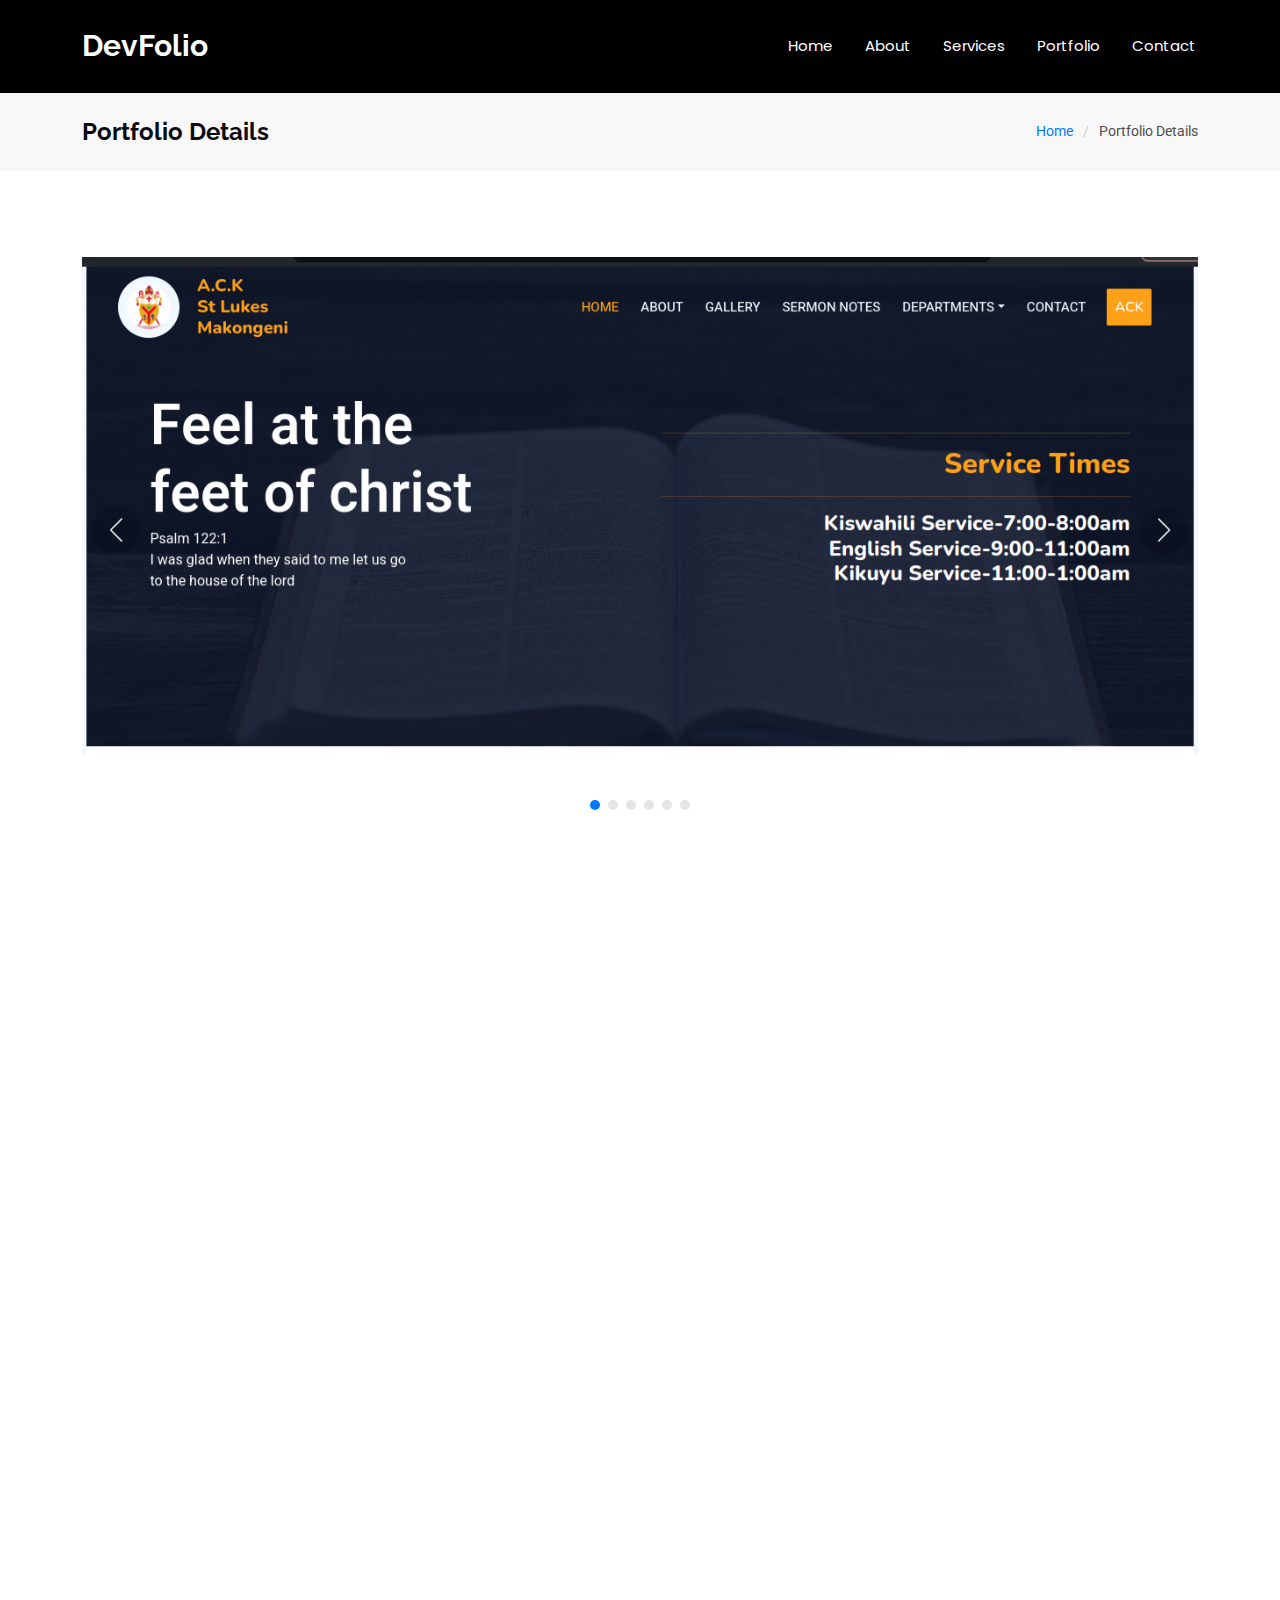
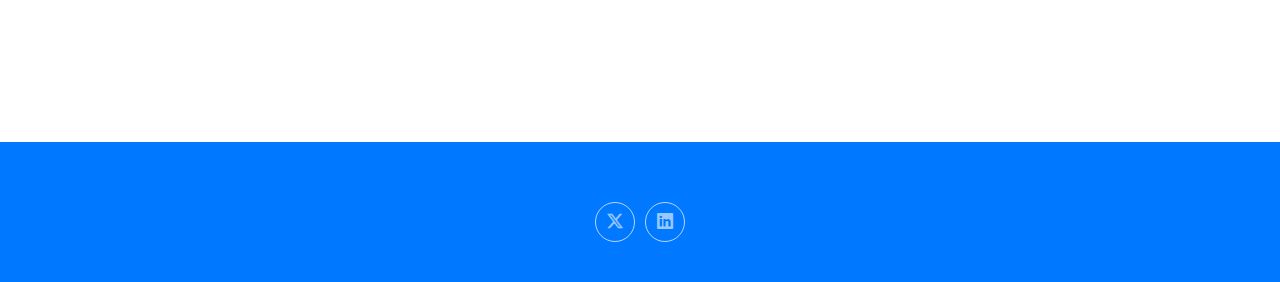
<file: portfolio-details copy 3.html>
<!DOCTYPE html>
<html lang="en">

<head>
  <meta charset="utf-8">
  <meta content="width=device-width, initial-scale=1.0" name="viewport">
  <title>Portfolio Details - DevFolio Bootstrap Template</title>
  <meta name="description" content="">
  <meta name="keywords" content="">

  <!-- Favicons -->
  <link href="assets/img/favicon.png" rel="icon">
  <link href="assets/img/apple-touch-icon.png" rel="apple-touch-icon">

  <!-- Fonts -->
  <link href="https://fonts.googleapis.com" rel="preconnect">
  <link href="https://fonts.gstatic.com" rel="preconnect" crossorigin>
  <link href="https://fonts.googleapis.com/css2?family=Roboto:ital,wght@0,100;0,300;0,400;0,500;0,700;0,900;1,100;1,300;1,400;1,500;1,700;1,900&family=Poppins:ital,wght@0,100;0,200;0,300;0,400;0,500;0,600;0,700;0,800;0,900;1,100;1,200;1,300;1,400;1,500;1,600;1,700;1,800;1,900&family=Raleway:ital,wght@0,100;0,200;0,300;0,400;0,500;0,600;0,700;0,800;0,900;1,100;1,200;1,300;1,400;1,500;1,600;1,700;1,800;1,900&display=swap" rel="stylesheet">

  <!-- Vendor CSS Files -->
  <link href="assets/vendor/bootstrap/css/bootstrap.min.css" rel="stylesheet">
  <link href="assets/vendor/bootstrap-icons/bootstrap-icons.css" rel="stylesheet">
  <link href="assets/vendor/aos/aos.css" rel="stylesheet">
  <link href="assets/vendor/glightbox/css/glightbox.min.css" rel="stylesheet">
  <link href="assets/vendor/swiper/swiper-bundle.min.css" rel="stylesheet">

  <!-- Main CSS File -->
  <link href="assets/css/main.css" rel="stylesheet">

  <!-- =======================================================
  * Template Name: DevFolio
  * Template URL: https://bootstrapmade.com/devfolio-bootstrap-portfolio-html-template/
  * Updated: Aug 07 2024 with Bootstrap v5.3.3
  * Author: BootstrapMade.com
  * License: https://bootstrapmade.com/license/
  ======================================================== -->
</head>

<body class="portfolio-details-page">

  <header id="header" class="header d-flex align-items-center sticky-top">
    <div class="container-fluid container-xl position-relative d-flex align-items-center justify-content-between">

      <a href="index.html" class="logo d-flex align-items-center">
        <!-- Uncomment the line below if you also wish to use an image logo -->
        <!-- <img src="assets/img/logo.png" alt=""> -->
        <h1 class="sitename">DevFolio</h1>
      </a>

      <nav id="navmenu" class="navmenu">
        <ul>
          <li><a href="#hero">Home<br></a></li>
          <li><a href="#about">About</a></li>
          <li><a href="#services">Services</a></li>
          <li><a href="#portfolio">Portfolio</a></li>
          <!-- <li class="dropdown"><a href="#"><span>Dropdown</span> <i class="bi bi-chevron-down toggle-dropdown"></i></a>
            <ul>
              <li><a href="#">Dropdown 1</a></li>
              <li class="dropdown"><a href="#"><span>Deep Dropdown</span> <i class="bi bi-chevron-down toggle-dropdown"></i></a>
                <ul>
                  <li><a href="#">Deep Dropdown 1</a></li>
                  <li><a href="#">Deep Dropdown 2</a></li>
                  <li><a href="#">Deep Dropdown 3</a></li>
                  <li><a href="#">Deep Dropdown 4</a></li>
                  <li><a href="#">Deep Dropdown 5</a></li>
                </ul>
              </li>
              <li><a href="#">Dropdown 2</a></li>
              <li><a href="#">Dropdown 3</a></li>
              <li><a href="#">Dropdown 4</a></li>
            </ul>
          </li> -->
          <li><a href="#contact">Contact</a></li>
        </ul>
        <i class="mobile-nav-toggle d-xl-none bi bi-list"></i>
      </nav>

    </div>
  </header>

  <main class="main">

    <!-- Page Title -->
    <div class="page-title" data-aos="fade">
      <div class="container d-lg-flex justify-content-between align-items-center">
        <h1 class="mb-2 mb-lg-0">Portfolio Details</h1>
        <nav class="breadcrumbs">
          <ol>
            <li><a href="index.html">Home</a></li>
            <li class="current">Portfolio Details</li>
          </ol>
        </nav>
      </div>
    </div><!-- End Page Title -->

    <!-- Portfolio Details Section -->
    <section id="portfolio-details" class="portfolio-details section">

      <div class="container" data-aos="fade-up">

        <div class="portfolio-details-slider swiper init-swiper">
          <script type="application/json" class="swiper-config">
            {
              "loop": true,
              "speed": 600,
              "autoplay": {
                "delay": 5000
              },
              "slidesPerView": "auto",
              "navigation": {
                "nextEl": ".swiper-button-next",
                "prevEl": ".swiper-button-prev"
              },
              "pagination": {
                "el": ".swiper-pagination",
                "type": "bullets",
                "clickable": true
              }
            }
          </script>
          <div class="swiper-wrapper align-items-center">

            <div class="swiper-slide">
              <img src="assets/img/project-4/Pasted image (15).png" alt="">
            </div>

            <div class="swiper-slide">
              <img src="assets/img/project-4/Pasted image (16).png" alt="">
            </div>

            <div class="swiper-slide">
              <img src="assets/img/project-4/Pasted image (17).png" alt="">
            </div>

            <div class="swiper-slide">
              <img src="assets/img/project-4/Pasted image (18).png" alt="">
            </div>

            <div class="swiper-slide">
              <img src="assets/img/project-4/Pasted image (19).png" alt="">
            </div>

            <div class="swiper-slide">
              <img src="assets/img/project-4/Pasted image (20).png" alt="">
            </div>

          </div>
          <div class="swiper-button-prev"></div>
          <div class="swiper-button-next"></div>
          <div class="swiper-pagination"></div>
        </div>

        <div class="row justify-content-between gy-4 mt-4">

          <div class="col-lg-8" data-aos="fade-up">
            <div class="portfolio-description">
              <h2>Project Details</h2>
              <p>
                Developed a dynamic and user-friendly church website designed to enhance online engagement and foster a closer connection between the church and its community. 
              </p>
              <p>
                This platform serves as a hub for church-related activities, offering features that simplify communication and provide a centralized location for sharing spiritual resources and updates.
              </p>

              <div class="testimonial-item">
                
                  <h2>Key Features</h2>
                  
                  <article id="online-registration">
                    <h3>Online Member Registration</h3>
                    <ul>
                      <li>Users can register online to become church members by filling out a simple form.</li>
                      <li>Member profiles are securely stored and accessible only to church administrators.</li>
                    </ul>
                  </article>
                  
                  <article id="prayer-testimonies">
                    <h3>Prayer Requests and Testimonies</h3>
                    <ul>
                      <li>Members can submit prayer requests through an interactive form.</li>
                      <li>Testimonies can also be shared, which can be reviewed and optionally published on the website.</li>
                    </ul>
                  </article>
                  
                  <article id="events-management">
                    <h3>Events Management</h3>
                    <ul>
                      <li>Upcoming events are highlighted on a dedicated page with detailed descriptions and RSVP functionality.</li>
                      <li>Event details are displayed in an engaging format, including date, time, location, and images.</li>
                    </ul>
                  </article>
                  
                  <article id="sermons-articles">
                    <h3>Sermons and Articles</h3>
                    <ul>
                      <li>A dedicated section for sermons where visitors can access audio, video, or written content.</li>
                      <li>Articles written by the pastoral team are published to inspire and educate members.</li>
                    </ul>
                  </article>
               
                
              </div>

              
            </div>
          </div>

          <div class="col-lg-3" data-aos="fade-up" data-aos-delay="100">
            <div class="portfolio-info">
              <h3>Project information</h3>
              <ul>
                <li><strong>Category</strong> WebSite</li>
                <li><strong>Tools</strong> JS, HTML5, CSS, Laravel, MySQL</li>
                <li><strong>Client</strong> ACK St Lukes</li>
                <li><strong>Project date</strong> 29 August 2023</li>
                <li><strong>Project Github URL</strong> <a href="https://github.com/Lanizk/ChurchSite">Github</a></li>
                <!-- <li><a href="#" class="btn-visit align-self-start">Visit Website</a></li> -->
              </ul>
            </div>
          </div>

        </div>

      </div>

    </section><!-- /Portfolio Details Section -->

  </main>

  <footer id="footer" class="footer accent-background">

    <div class="container">
      <!-- <div class="copyright text-center ">
        <p>© <span>Copyright</span> <strong class="px-1 sitename">DevFolio</strong> <span>All Rights Reserved</span></p>
      </div> -->
      <div class="social-links d-flex justify-content-center">
        <a href="https://x.com/Laniz_mk"><i class="bi bi-twitter-x"></i></a>
        <!-- <a href=""><i class="bi bi-facebook"></i></a>
        <a href=""><i class="bi bi-instagram"></i></a> -->
        <a href="https://www.linkedin.com/in/allan-murimi-47852b263/"><i class="bi bi-linkedin"></i></a>
      </div>
      <!-- <div class="credits"> -->
        <!-- All the links in the footer should remain intact. -->
        <!-- You can delete the links only if you've purchased the pro version. -->
        <!-- Licensing information: https://bootstrapmade.com/license/ -->
        <!-- Purchase the pro version with working PHP/AJAX contact form: [buy-url] -->
        <!-- Designed by <a href="https://bootstrapmade.com/">BootstrapMade</a>
      </div> -->
    </div>

  </footer>

  <!-- Scroll Top -->
  <a href="#" id="scroll-top" class="scroll-top d-flex align-items-center justify-content-center"><i class="bi bi-arrow-up-short"></i></a>

  <!-- Preloader -->
  <div id="preloader"></div>

  <!-- Vendor JS Files -->
  <script src="assets/vendor/bootstrap/js/bootstrap.bundle.min.js"></script>
  <script src="assets/vendor/php-email-form/validate.js"></script>
  <script src="assets/vendor/aos/aos.js"></script>
  <script src="assets/vendor/typed.js/typed.umd.js"></script>
  <script src="assets/vendor/waypoints/noframework.waypoints.js"></script>
  <script src="assets/vendor/purecounter/purecounter_vanilla.js"></script>
  <script src="assets/vendor/glightbox/js/glightbox.min.js"></script>
  <script src="assets/vendor/imagesloaded/imagesloaded.pkgd.min.js"></script>
  <script src="assets/vendor/isotope-layout/isotope.pkgd.min.js"></script>
  <script src="assets/vendor/swiper/swiper-bundle.min.js"></script>

  <!-- Main JS File -->
  <script src="assets/js/main.js"></script>

</body>

</html>
</file>
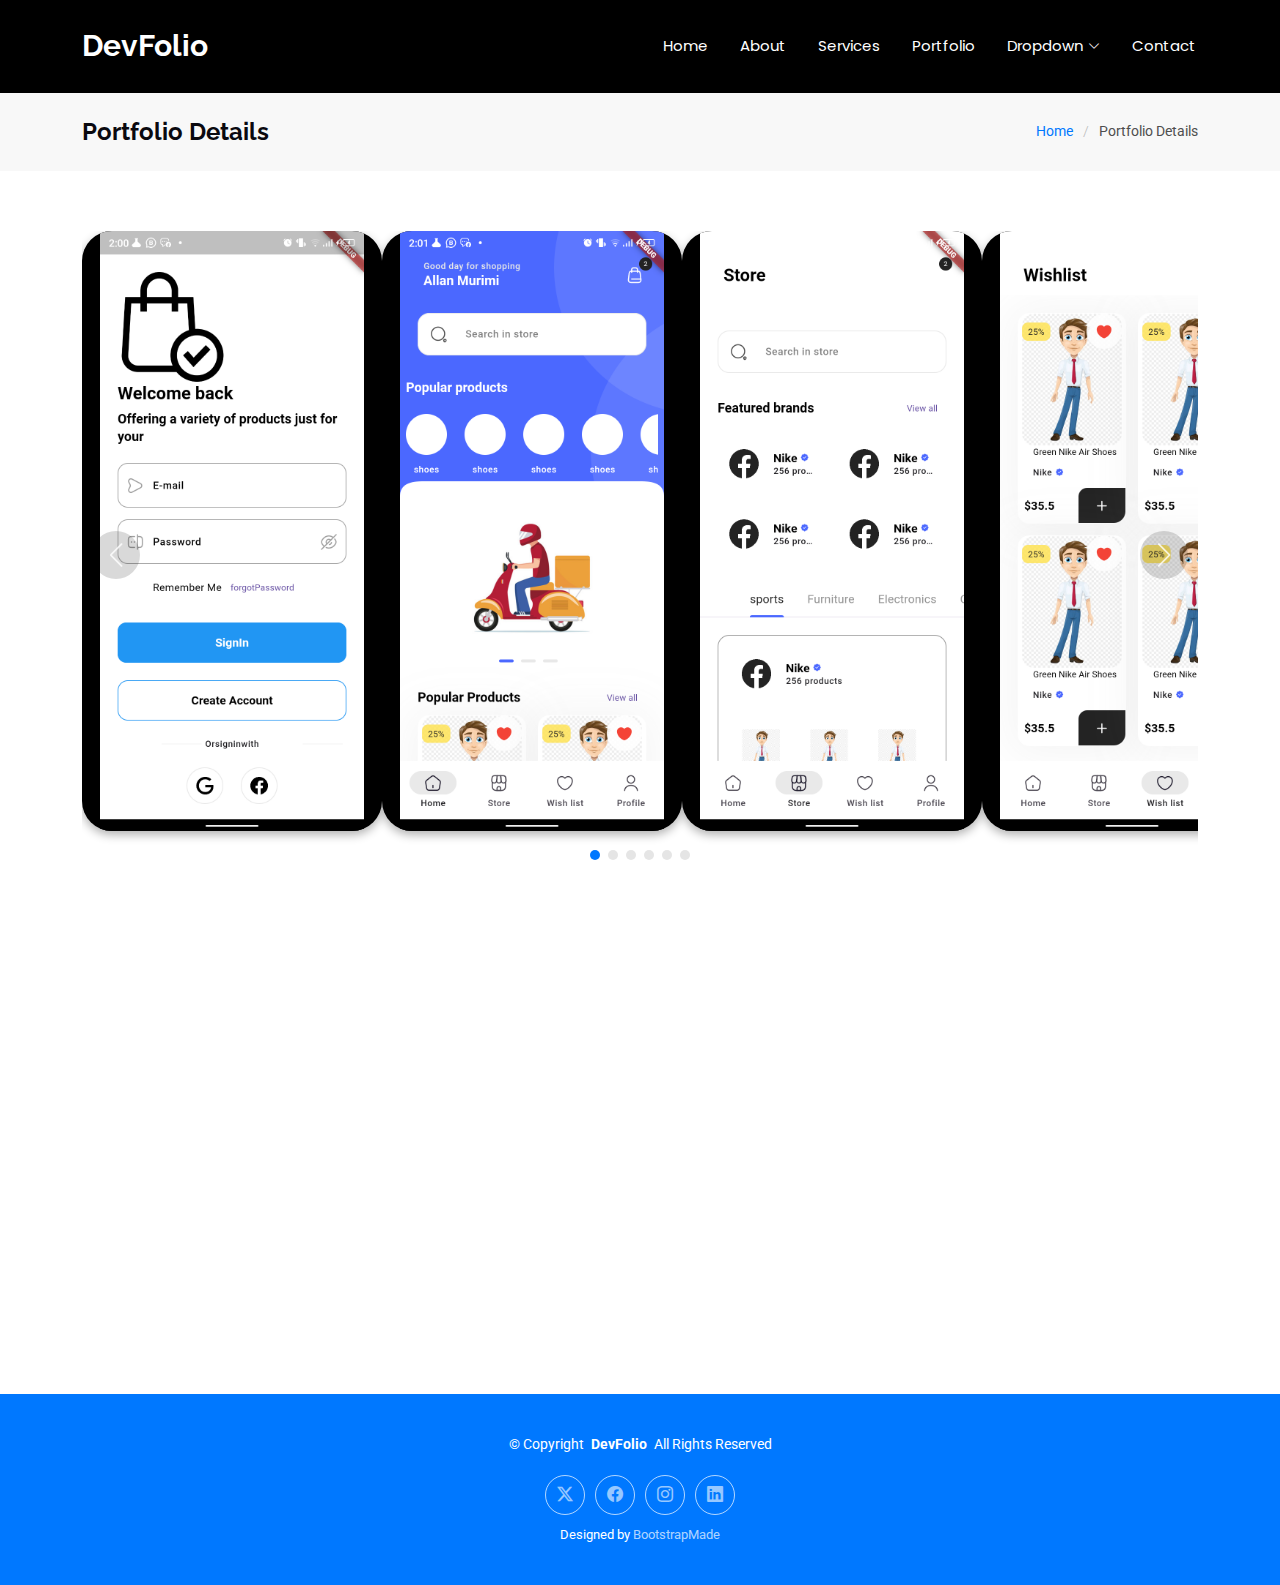
<file: portfolio-details copy.html>
<!DOCTYPE html>
<html lang="en">

<head>
  <meta charset="utf-8">
  <meta content="width=device-width, initial-scale=1.0" name="viewport">
  <title>Portfolio Details - DevFolio Bootstrap Template</title>
  <meta name="description" content="">
  <meta name="keywords" content="">

  <!-- Favicons -->
  <link href="assets/img/favicon.png" rel="icon">
  <link href="assets/img/apple-touch-icon.png" rel="apple-touch-icon">

  <!-- Fonts -->
  <link href="https://fonts.googleapis.com" rel="preconnect">
  <link href="https://fonts.gstatic.com" rel="preconnect" crossorigin>
  <link href="https://fonts.googleapis.com/css2?family=Roboto:ital,wght@0,100;0,300;0,400;0,500;0,700;0,900;1,100;1,300;1,400;1,500;1,700;1,900&family=Poppins:ital,wght@0,100;0,200;0,300;0,400;0,500;0,600;0,700;0,800;0,900;1,100;1,200;1,300;1,400;1,500;1,600;1,700;1,800;1,900&family=Raleway:ital,wght@0,100;0,200;0,300;0,400;0,500;0,600;0,700;0,800;0,900;1,100;1,200;1,300;1,400;1,500;1,600;1,700;1,800;1,900&display=swap" rel="stylesheet">

  <!-- Vendor CSS Files -->
  <link href="assets/vendor/bootstrap/css/bootstrap.min.css" rel="stylesheet">
  <link href="assets/vendor/bootstrap-icons/bootstrap-icons.css" rel="stylesheet">
  <link href="assets/vendor/aos/aos.css" rel="stylesheet">
  <link href="assets/vendor/glightbox/css/glightbox.min.css" rel="stylesheet">
  <link href="assets/vendor/swiper/swiper-bundle.min.css" rel="stylesheet">

  <!-- Main CSS File -->
  <link href="assets/css/main.css" rel="stylesheet">

  <!-- =======================================================
  * Template Name: DevFolio
  * Template URL: https://bootstrapmade.com/devfolio-bootstrap-portfolio-html-template/
  * Updated: Aug 07 2024 with Bootstrap v5.3.3
  * Author: BootstrapMade.com
  * License: https://bootstrapmade.com/license/
  ======================================================== -->
</head>

<body class="portfolio-details-page">

  <header id="header" class="header d-flex align-items-center sticky-top">
    <div class="container-fluid container-xl position-relative d-flex align-items-center justify-content-between">

      <a href="index.html" class="logo d-flex align-items-center">
        <!-- Uncomment the line below if you also wish to use an image logo -->
        <!-- <img src="assets/img/logo.png" alt=""> -->
        <h1 class="sitename">DevFolio</h1>
      </a>

      <nav id="navmenu" class="navmenu">
        <ul>
          <li><a href="#hero">Home<br></a></li>
          <li><a href="#about">About</a></li>
          <li><a href="#services">Services</a></li>
          <li><a href="#portfolio">Portfolio</a></li>
          <li class="dropdown"><a href="#"><span>Dropdown</span> <i class="bi bi-chevron-down toggle-dropdown"></i></a>
            <ul>
              <li><a href="#">Dropdown 1</a></li>
              <li class="dropdown"><a href="#"><span>Deep Dropdown</span> <i class="bi bi-chevron-down toggle-dropdown"></i></a>
                <ul>
                  <li><a href="#">Deep Dropdown 1</a></li>
                  <li><a href="#">Deep Dropdown 2</a></li>
                  <li><a href="#">Deep Dropdown 3</a></li>
                  <li><a href="#">Deep Dropdown 4</a></li>
                  <li><a href="#">Deep Dropdown 5</a></li>
                </ul>
              </li>
              <li><a href="#">Dropdown 2</a></li>
              <li><a href="#">Dropdown 3</a></li>
              <li><a href="#">Dropdown 4</a></li>
            </ul>
          </li>
          <li><a href="#contact">Contact</a></li>
        </ul>
        <i class="mobile-nav-toggle d-xl-none bi bi-list"></i>
      </nav>

    </div>
  </header>

  <main class="main">

    <!-- Page Title -->
    <div class="page-title" data-aos="fade">
      <div class="container d-lg-flex justify-content-between align-items-center">
        <h1 class="mb-2 mb-lg-0">Portfolio Details</h1>
        <nav class="breadcrumbs">
          <ol>
            <li><a href="index.html">Home</a></li>
            <li class="current">Portfolio Details</li>
          </ol>
        </nav>
      </div>
    </div><!-- End Page Title -->

    <!-- Portfolio Details Section -->
    <section id="portfolio-details" class="portfolio-details section">

      <div class="container" data-aos="fade-up">

        <div class="portfolio-details-slider swiper init-swiper">
          <script type="application/json" class="swiper-config">
            {
              "loop": true,
              "speed": 600,
              "autoplay": {
                "delay": 5000
              },
              "slidesPerView": "auto",
              "navigation": {
                "nextEl": ".swiper-button-next",
                "prevEl": ".swiper-button-prev"
              },
              "pagination": {
                "el": ".swiper-pagination",
                "type": "bullets",
                "clickable": true
              }
            }
          </script>
          <div class="swiper-wrapper align-items-center">

            <div class="swiper-slide phone-container" style="margin-right: 20px;">
              <img src="assets/img/projects-2/Screenshot_20240628-140101.png" alt="">
            </div>

            <div class="swiper-slide phone-container" style="margin-right: 20px;">
              <img src="assets/img/projects-2/Screenshot_20240628-140113.png" alt="">
            </div>

            <div class="swiper-slide phone-container" style="margin-right: 20px;">
              <img src="assets/img/projects-2/Screenshot_20240628-140128.png" alt="">
            </div>

            <div class="swiper-slide phone-container" style="margin-right: 20px;">
              <img src="assets/img/projects-2/Screenshot_20240628-140135.png" alt="">
            </div>

            <div class="swiper-slide phone-container" style="margin-right: 20px;">
              <img src="assets/img/projects-2/Screenshot_20240628-140142.png" alt="">
            </div>

            <div class="swiper-slide phone-container" style="margin-right: 20px;">
              <img src="assets/img/projects-2/Screenshot_20240628-140154.png" alt="">
            </div>

            
              

          </div>
          <div class="swiper-button-prev"></div>
          <div class="swiper-button-next"></div>
          <div class="swiper-pagination"></div>
        </div>

        <div class="row justify-content-between gy-4 mt-4">

          <div class="col-lg-8" data-aos="fade-up">
            <div class="portfolio-description">
              <h2>portfolio details</h2>
              <p>
                I developed a sleek and user-friendly e-commerce application using Flutter, designed to deliver a seamless online shopping experience. This app enables users to browse products, manage their carts, and complete secure payments with ease. Key features include:
              </p>
              <p>
                <ul>
                  <li><strong>Dynamic Product Display:</strong> Interactive product catalog with categories, search, and filtering options.</li>
                  <li><strong>Cart Management:</strong> Intuitive cart functionality, allowing users to add, remove, or update product quantities.</li>
                  <li><strong>User Authentication:</strong> Secure login and registration system with Firebase integration.</li>
                  <li><strong>Order Tracking:</strong> Real-time updates on order status to keep users informed.</li>
                  <li><strong>Payment Integration:</strong> Integrated multiple payment gateways for smooth transactions.</li>
                  <li><strong>Responsive Design:</strong> Optimized for both Android and iOS, ensuring a consistent experience across devices.</li>
              </ul>
              </p>

              <!-- <div class="testimonial-item">
                <p>
                  <i class="bi bi-quote quote-icon-left"></i>
                  <span>Export tempor illum tamen malis malis eram quae irure esse labore quem cillum quid cillum eram malis quorum velit fore eram velit sunt aliqua noster fugiat irure amet legam anim culpa.</span>
                  <i class="bi bi-quote quote-icon-right"></i>
                </p>
                <div>
                  <img src="assets/img/testimonials/testimonials-2.jpg" class="testimonial-img" alt="">
                  <h3>Sara Wilsson</h3>
                  <h4>Designer</h4>
                </div>
              </div> -->

              <p>
                This project highlights my expertise in Flutter, Firebase, and UI/UX design, showcasing my ability to create high-performance, scalable, and visually appealing mobile applications.
              </p>

           

            </div>
          </div>

          <div class="col-lg-3" data-aos="fade-up" data-aos-delay="100">
            <div class="portfolio-info">
              <h3>Project information</h3>
              <ul>
                <li><strong>Category</strong>Mobile App</li>
                <li><strong>Client</strong> Personal Project</li>
                <li><strong>Tools</strong>Flutter, Firebase</li>
                <li><strong>Project date</strong>May 2024</li>
                <li><strong>Project URL</strong> <a href="https://github.com/Lanizk/flutterAppBackup">Github</a></li>
                <!-- <li><a href="#" class="btn-visit align-self-start">Visit Website</a></li> -->
              </ul>
            </div>
          </div>

        </div>

      </div>

    </section><!-- /Portfolio Details Section -->

  </main>

  <footer id="footer" class="footer accent-background">

    <div class="container">
      <div class="copyright text-center ">
        <p>© <span>Copyright</span> <strong class="px-1 sitename">DevFolio</strong> <span>All Rights Reserved</span></p>
      </div>
      <div class="social-links d-flex justify-content-center">
        <a href=""><i class="bi bi-twitter-x"></i></a>
        <a href=""><i class="bi bi-facebook"></i></a>
        <a href=""><i class="bi bi-instagram"></i></a>
        <a href=""><i class="bi bi-linkedin"></i></a>
      </div>
      <div class="credits">
        <!-- All the links in the footer should remain intact. -->
        <!-- You can delete the links only if you've purchased the pro version. -->
        <!-- Licensing information: https://bootstrapmade.com/license/ -->
        <!-- Purchase the pro version with working PHP/AJAX contact form: [buy-url] -->
        Designed by <a href="https://bootstrapmade.com/">BootstrapMade</a>
      </div>
    </div>

  </footer>

  <!-- Scroll Top -->
  <a href="#" id="scroll-top" class="scroll-top d-flex align-items-center justify-content-center"><i class="bi bi-arrow-up-short"></i></a>

  <!-- Preloader -->
  <div id="preloader"></div>

  <!-- Vendor JS Files -->
  <script src="assets/vendor/bootstrap/js/bootstrap.bundle.min.js"></script>
  <script src="assets/vendor/php-email-form/validate.js"></script>
  <script src="assets/vendor/aos/aos.js"></script>
  <script src="assets/vendor/typed.js/typed.umd.js"></script>
  <script src="assets/vendor/waypoints/noframework.waypoints.js"></script>
  <script src="assets/vendor/purecounter/purecounter_vanilla.js"></script>
  <script src="assets/vendor/glightbox/js/glightbox.min.js"></script>
  <script src="assets/vendor/imagesloaded/imagesloaded.pkgd.min.js"></script>
  <script src="assets/vendor/isotope-layout/isotope.pkgd.min.js"></script>
  <script src="assets/vendor/swiper/swiper-bundle.min.js"></script>

  <!-- Main JS File -->
  <script src="assets/js/main.js"></script>

</body>

</html>
</file>
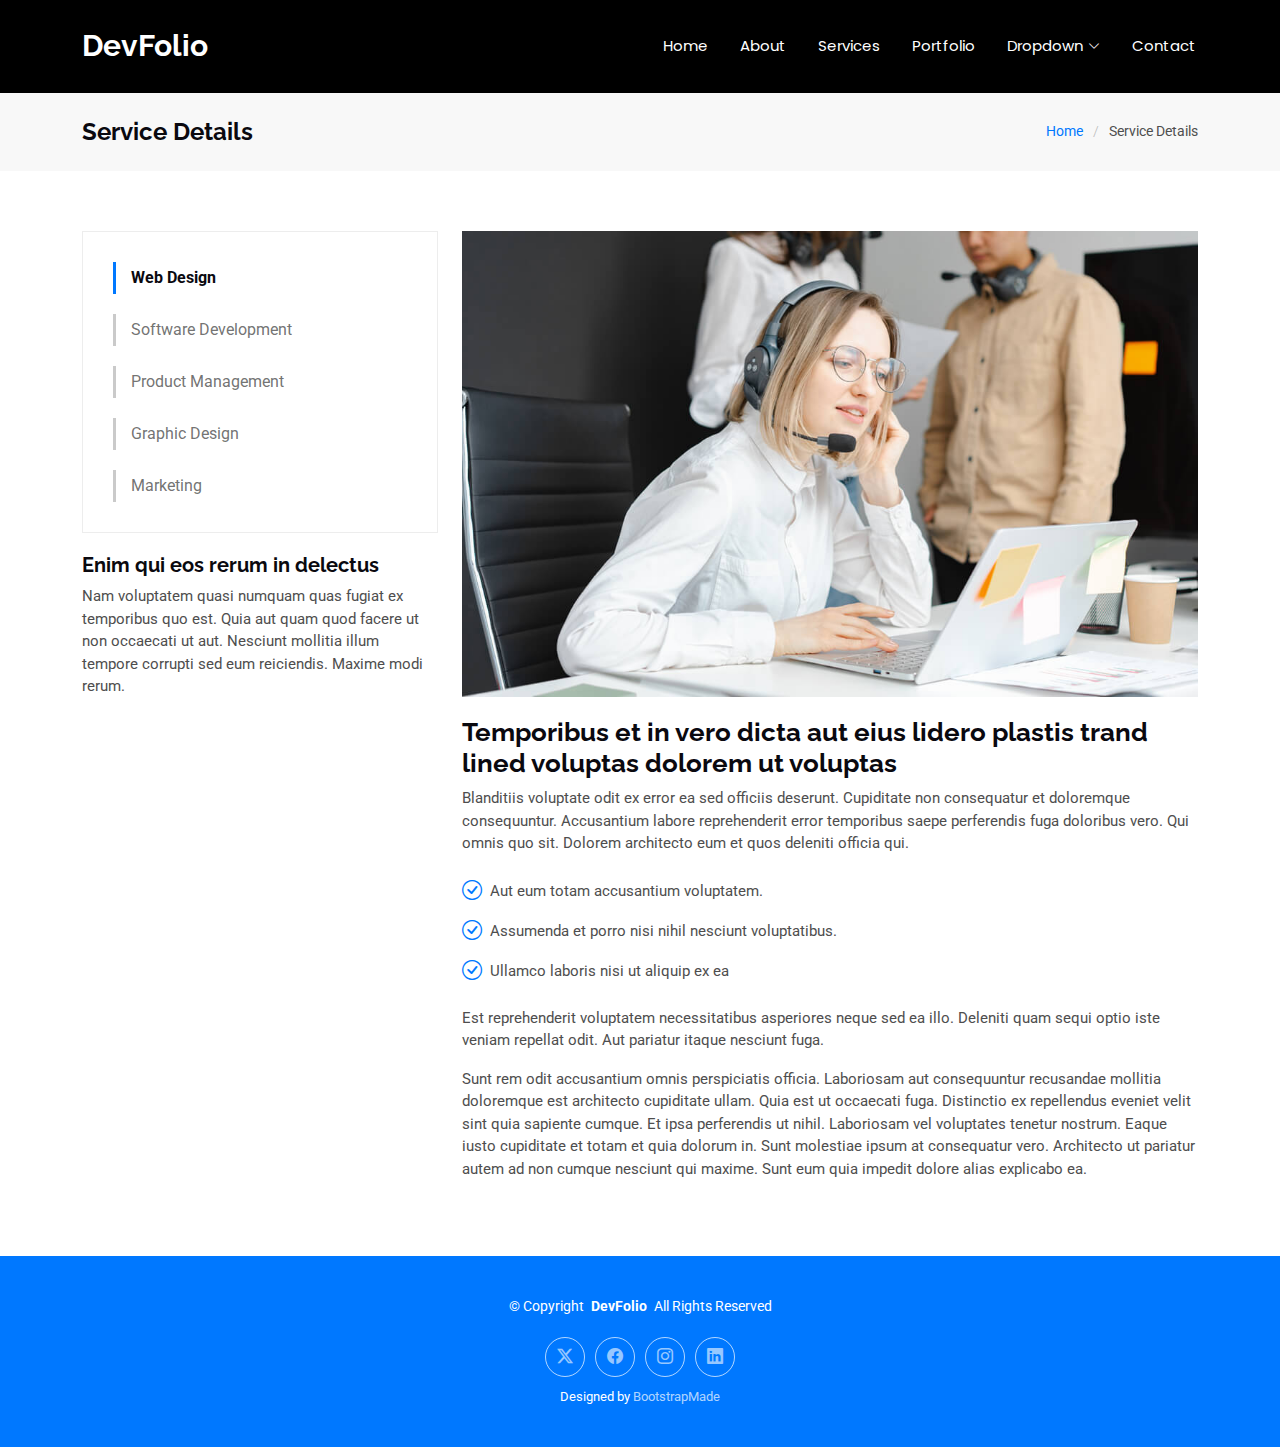
<file: service-details.html>
<!DOCTYPE html>
<html lang="en">

<head>
  <meta charset="utf-8">
  <meta content="width=device-width, initial-scale=1.0" name="viewport">
  <title>Service Details - DevFolio Bootstrap Template</title>
  <meta name="description" content="">
  <meta name="keywords" content="">

  <!-- Favicons -->
  <link href="assets/img/favicon.png" rel="icon">
  <link href="assets/img/apple-touch-icon.png" rel="apple-touch-icon">

  <!-- Fonts -->
  <link href="https://fonts.googleapis.com" rel="preconnect">
  <link href="https://fonts.gstatic.com" rel="preconnect" crossorigin>
  <link href="https://fonts.googleapis.com/css2?family=Roboto:ital,wght@0,100;0,300;0,400;0,500;0,700;0,900;1,100;1,300;1,400;1,500;1,700;1,900&family=Poppins:ital,wght@0,100;0,200;0,300;0,400;0,500;0,600;0,700;0,800;0,900;1,100;1,200;1,300;1,400;1,500;1,600;1,700;1,800;1,900&family=Raleway:ital,wght@0,100;0,200;0,300;0,400;0,500;0,600;0,700;0,800;0,900;1,100;1,200;1,300;1,400;1,500;1,600;1,700;1,800;1,900&display=swap" rel="stylesheet">

  <!-- Vendor CSS Files -->
  <link href="assets/vendor/bootstrap/css/bootstrap.min.css" rel="stylesheet">
  <link href="assets/vendor/bootstrap-icons/bootstrap-icons.css" rel="stylesheet">
  <link href="assets/vendor/aos/aos.css" rel="stylesheet">
  <link href="assets/vendor/glightbox/css/glightbox.min.css" rel="stylesheet">
  <link href="assets/vendor/swiper/swiper-bundle.min.css" rel="stylesheet">

  <!-- Main CSS File -->
  <link href="assets/css/main.css" rel="stylesheet">

  <!-- =======================================================
  * Template Name: DevFolio
  * Template URL: https://bootstrapmade.com/devfolio-bootstrap-portfolio-html-template/
  * Updated: Aug 07 2024 with Bootstrap v5.3.3
  * Author: BootstrapMade.com
  * License: https://bootstrapmade.com/license/
  ======================================================== -->
</head>

<body class="service-details-page">

  <header id="header" class="header d-flex align-items-center sticky-top">
    <div class="container-fluid container-xl position-relative d-flex align-items-center justify-content-between">

      <a href="index.html" class="logo d-flex align-items-center">
        <!-- Uncomment the line below if you also wish to use an image logo -->
        <!-- <img src="assets/img/logo.png" alt=""> -->
        <h1 class="sitename">DevFolio</h1>
      </a>

      <nav id="navmenu" class="navmenu">
        <ul>
          <li><a href="#hero">Home<br></a></li>
          <li><a href="#about">About</a></li>
          <li><a href="#services">Services</a></li>
          <li><a href="#portfolio">Portfolio</a></li>
          <li class="dropdown"><a href="#"><span>Dropdown</span> <i class="bi bi-chevron-down toggle-dropdown"></i></a>
            <ul>
              <li><a href="#">Dropdown 1</a></li>
              <li class="dropdown"><a href="#"><span>Deep Dropdown</span> <i class="bi bi-chevron-down toggle-dropdown"></i></a>
                <ul>
                  <li><a href="#">Deep Dropdown 1</a></li>
                  <li><a href="#">Deep Dropdown 2</a></li>
                  <li><a href="#">Deep Dropdown 3</a></li>
                  <li><a href="#">Deep Dropdown 4</a></li>
                  <li><a href="#">Deep Dropdown 5</a></li>
                </ul>
              </li>
              <li><a href="#">Dropdown 2</a></li>
              <li><a href="#">Dropdown 3</a></li>
              <li><a href="#">Dropdown 4</a></li>
            </ul>
          </li>
          <li><a href="#contact">Contact</a></li>
        </ul>
        <i class="mobile-nav-toggle d-xl-none bi bi-list"></i>
      </nav>

    </div>
  </header>

  <main class="main">

    <!-- Page Title -->
    <div class="page-title" data-aos="fade">
      <div class="container d-lg-flex justify-content-between align-items-center">
        <h1 class="mb-2 mb-lg-0">Service Details</h1>
        <nav class="breadcrumbs">
          <ol>
            <li><a href="index.html">Home</a></li>
            <li class="current">Service Details</li>
          </ol>
        </nav>
      </div>
    </div><!-- End Page Title -->

    <!-- Service Details Section -->
    <section id="service-details" class="service-details section">

      <div class="container">

        <div class="row gy-4">

          <div class="col-lg-4" data-aos="fade-up" data-aos-delay="100">
            <div class="services-list">
              <a href="#" class="active">Web Design</a>
              <a href="#">Software Development</a>
              <a href="#">Product Management</a>
              <a href="#">Graphic Design</a>
              <a href="#">Marketing</a>
            </div>

            <h4>Enim qui eos rerum in delectus</h4>
            <p>Nam voluptatem quasi numquam quas fugiat ex temporibus quo est. Quia aut quam quod facere ut non occaecati ut aut. Nesciunt mollitia illum tempore corrupti sed eum reiciendis. Maxime modi rerum.</p>
          </div>

          <div class="col-lg-8" data-aos="fade-up" data-aos-delay="200">
            <img src="assets/img/services.jpg" alt="" class="img-fluid services-img">
            <h3>Temporibus et in vero dicta aut eius lidero plastis trand lined voluptas dolorem ut voluptas</h3>
            <p>
              Blanditiis voluptate odit ex error ea sed officiis deserunt. Cupiditate non consequatur et doloremque consequuntur. Accusantium labore reprehenderit error temporibus saepe perferendis fuga doloribus vero. Qui omnis quo sit. Dolorem architecto eum et quos deleniti officia qui.
            </p>
            <ul>
              <li><i class="bi bi-check-circle"></i> <span>Aut eum totam accusantium voluptatem.</span></li>
              <li><i class="bi bi-check-circle"></i> <span>Assumenda et porro nisi nihil nesciunt voluptatibus.</span></li>
              <li><i class="bi bi-check-circle"></i> <span>Ullamco laboris nisi ut aliquip ex ea</span></li>
            </ul>
            <p>
              Est reprehenderit voluptatem necessitatibus asperiores neque sed ea illo. Deleniti quam sequi optio iste veniam repellat odit. Aut pariatur itaque nesciunt fuga.
            </p>
            <p>
              Sunt rem odit accusantium omnis perspiciatis officia. Laboriosam aut consequuntur recusandae mollitia doloremque est architecto cupiditate ullam. Quia est ut occaecati fuga. Distinctio ex repellendus eveniet velit sint quia sapiente cumque. Et ipsa perferendis ut nihil. Laboriosam vel voluptates tenetur nostrum. Eaque iusto cupiditate et totam et quia dolorum in. Sunt molestiae ipsum at consequatur vero. Architecto ut pariatur autem ad non cumque nesciunt qui maxime. Sunt eum quia impedit dolore alias explicabo ea.
            </p>
          </div>

        </div>

      </div>

    </section><!-- /Service Details Section -->

  </main>

  <footer id="footer" class="footer accent-background">

    <div class="container">
      <div class="copyright text-center ">
        <p>© <span>Copyright</span> <strong class="px-1 sitename">DevFolio</strong> <span>All Rights Reserved</span></p>
      </div>
      <div class="social-links d-flex justify-content-center">
        <a href=""><i class="bi bi-twitter-x"></i></a>
        <a href=""><i class="bi bi-facebook"></i></a>
        <a href=""><i class="bi bi-instagram"></i></a>
        <a href=""><i class="bi bi-linkedin"></i></a>
      </div>
      <div class="credits">
        <!-- All the links in the footer should remain intact. -->
        <!-- You can delete the links only if you've purchased the pro version. -->
        <!-- Licensing information: https://bootstrapmade.com/license/ -->
        <!-- Purchase the pro version with working PHP/AJAX contact form: [buy-url] -->
        Designed by <a href="https://bootstrapmade.com/">BootstrapMade</a>
      </div>
    </div>

  </footer>

  <!-- Scroll Top -->
  <a href="#" id="scroll-top" class="scroll-top d-flex align-items-center justify-content-center"><i class="bi bi-arrow-up-short"></i></a>

  <!-- Preloader -->
  <div id="preloader"></div>

  <!-- Vendor JS Files -->
  <script src="assets/vendor/bootstrap/js/bootstrap.bundle.min.js"></script>
  <script src="assets/vendor/php-email-form/validate.js"></script>
  <script src="assets/vendor/aos/aos.js"></script>
  <script src="assets/vendor/typed.js/typed.umd.js"></script>
  <script src="assets/vendor/waypoints/noframework.waypoints.js"></script>
  <script src="assets/vendor/purecounter/purecounter_vanilla.js"></script>
  <script src="assets/vendor/glightbox/js/glightbox.min.js"></script>
  <script src="assets/vendor/imagesloaded/imagesloaded.pkgd.min.js"></script>
  <script src="assets/vendor/isotope-layout/isotope.pkgd.min.js"></script>
  <script src="assets/vendor/swiper/swiper-bundle.min.js"></script>

  <!-- Main JS File -->
  <script src="assets/js/main.js"></script>

</body>

</html>
</file>
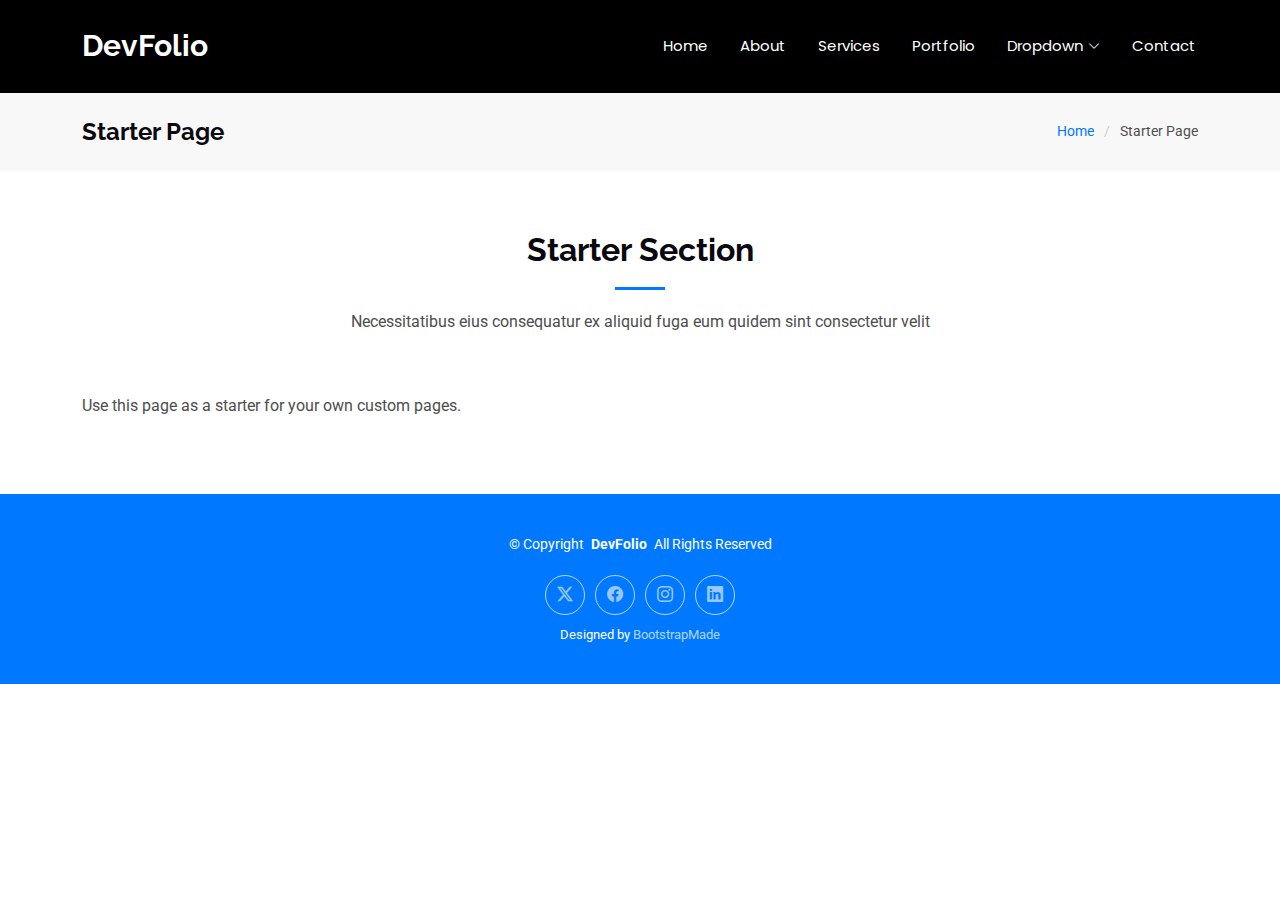
<file: starter-page.html>
<!DOCTYPE html>
<html lang="en">

<head>
  <meta charset="utf-8">
  <meta content="width=device-width, initial-scale=1.0" name="viewport">
  <title>Starter Page - DevFolio Bootstrap Template</title>
  <meta name="description" content="">
  <meta name="keywords" content="">

  <!-- Favicons -->
  <link href="assets/img/favicon.png" rel="icon">
  <link href="assets/img/apple-touch-icon.png" rel="apple-touch-icon">

  <!-- Fonts -->
  <link href="https://fonts.googleapis.com" rel="preconnect">
  <link href="https://fonts.gstatic.com" rel="preconnect" crossorigin>
  <link href="https://fonts.googleapis.com/css2?family=Roboto:ital,wght@0,100;0,300;0,400;0,500;0,700;0,900;1,100;1,300;1,400;1,500;1,700;1,900&family=Poppins:ital,wght@0,100;0,200;0,300;0,400;0,500;0,600;0,700;0,800;0,900;1,100;1,200;1,300;1,400;1,500;1,600;1,700;1,800;1,900&family=Raleway:ital,wght@0,100;0,200;0,300;0,400;0,500;0,600;0,700;0,800;0,900;1,100;1,200;1,300;1,400;1,500;1,600;1,700;1,800;1,900&display=swap" rel="stylesheet">

  <!-- Vendor CSS Files -->
  <link href="assets/vendor/bootstrap/css/bootstrap.min.css" rel="stylesheet">
  <link href="assets/vendor/bootstrap-icons/bootstrap-icons.css" rel="stylesheet">
  <link href="assets/vendor/aos/aos.css" rel="stylesheet">
  <link href="assets/vendor/glightbox/css/glightbox.min.css" rel="stylesheet">
  <link href="assets/vendor/swiper/swiper-bundle.min.css" rel="stylesheet">

  <!-- Main CSS File -->
  <link href="assets/css/main.css" rel="stylesheet">

  <!-- =======================================================
  * Template Name: DevFolio
  * Template URL: https://bootstrapmade.com/devfolio-bootstrap-portfolio-html-template/
  * Updated: Aug 07 2024 with Bootstrap v5.3.3
  * Author: BootstrapMade.com
  * License: https://bootstrapmade.com/license/
  ======================================================== -->
</head>

<body class="starter-page-page">

  <header id="header" class="header d-flex align-items-center sticky-top">
    <div class="container-fluid container-xl position-relative d-flex align-items-center justify-content-between">

      <a href="index.html" class="logo d-flex align-items-center">
        <!-- Uncomment the line below if you also wish to use an image logo -->
        <!-- <img src="assets/img/logo.png" alt=""> -->
        <h1 class="sitename">DevFolio</h1>
      </a>

      <nav id="navmenu" class="navmenu">
        <ul>
          <li><a href="#hero">Home<br></a></li>
          <li><a href="#about">About</a></li>
          <li><a href="#services">Services</a></li>
          <li><a href="#portfolio">Portfolio</a></li>
          <li class="dropdown"><a href="#"><span>Dropdown</span> <i class="bi bi-chevron-down toggle-dropdown"></i></a>
            <ul>
              <li><a href="#">Dropdown 1</a></li>
              <li class="dropdown"><a href="#"><span>Deep Dropdown</span> <i class="bi bi-chevron-down toggle-dropdown"></i></a>
                <ul>
                  <li><a href="#">Deep Dropdown 1</a></li>
                  <li><a href="#">Deep Dropdown 2</a></li>
                  <li><a href="#">Deep Dropdown 3</a></li>
                  <li><a href="#">Deep Dropdown 4</a></li>
                  <li><a href="#">Deep Dropdown 5</a></li>
                </ul>
              </li>
              <li><a href="#">Dropdown 2</a></li>
              <li><a href="#">Dropdown 3</a></li>
              <li><a href="#">Dropdown 4</a></li>
            </ul>
          </li>
          <li><a href="#contact">Contact</a></li>
        </ul>
        <i class="mobile-nav-toggle d-xl-none bi bi-list"></i>
      </nav>

    </div>
  </header>

  <main class="main">

    <!-- Page Title -->
    <div class="page-title" data-aos="fade">
      <div class="container d-lg-flex justify-content-between align-items-center">
        <h1 class="mb-2 mb-lg-0">Starter Page</h1>
        <nav class="breadcrumbs">
          <ol>
            <li><a href="index.html">Home</a></li>
            <li class="current">Starter Page</li>
          </ol>
        </nav>
      </div>
    </div><!-- End Page Title -->

    <!-- Starter Section Section -->
    <section id="starter-section" class="starter-section section">

      <!-- Section Title -->
      <div class="container section-title" data-aos="fade-up">
        <h2>Starter Section</h2>
        <p>Necessitatibus eius consequatur ex aliquid fuga eum quidem sint consectetur velit</p>
      </div><!-- End Section Title -->

      <div class="container" data-aos="fade-up">
        <p>Use this page as a starter for your own custom pages.</p>
      </div>

    </section><!-- /Starter Section Section -->

  </main>

  <footer id="footer" class="footer accent-background">

    <div class="container">
      <div class="copyright text-center ">
        <p>© <span>Copyright</span> <strong class="px-1 sitename">DevFolio</strong> <span>All Rights Reserved</span></p>
      </div>
      <div class="social-links d-flex justify-content-center">
        <a href=""><i class="bi bi-twitter-x"></i></a>
        <a href=""><i class="bi bi-facebook"></i></a>
        <a href=""><i class="bi bi-instagram"></i></a>
        <a href=""><i class="bi bi-linkedin"></i></a>
      </div>
      <div class="credits">
        <!-- All the links in the footer should remain intact. -->
        <!-- You can delete the links only if you've purchased the pro version. -->
        <!-- Licensing information: https://bootstrapmade.com/license/ -->
        <!-- Purchase the pro version with working PHP/AJAX contact form: [buy-url] -->
        Designed by <a href="https://bootstrapmade.com/">BootstrapMade</a>
      </div>
    </div>

  </footer>

  <!-- Scroll Top -->
  <a href="#" id="scroll-top" class="scroll-top d-flex align-items-center justify-content-center"><i class="bi bi-arrow-up-short"></i></a>

  <!-- Preloader -->
  <div id="preloader"></div>

  <!-- Vendor JS Files -->
  <script src="assets/vendor/bootstrap/js/bootstrap.bundle.min.js"></script>
  <script src="assets/vendor/php-email-form/validate.js"></script>
  <script src="assets/vendor/aos/aos.js"></script>
  <script src="assets/vendor/typed.js/typed.umd.js"></script>
  <script src="assets/vendor/waypoints/noframework.waypoints.js"></script>
  <script src="assets/vendor/purecounter/purecounter_vanilla.js"></script>
  <script src="assets/vendor/glightbox/js/glightbox.min.js"></script>
  <script src="assets/vendor/imagesloaded/imagesloaded.pkgd.min.js"></script>
  <script src="assets/vendor/isotope-layout/isotope.pkgd.min.js"></script>
  <script src="assets/vendor/swiper/swiper-bundle.min.js"></script>

  <!-- Main JS File -->
  <script src="assets/js/main.js"></script>

</body>

</html>
</file>
<file: assets/css/main.css>
/**
* Template Name: DevFolio
* Template URL: https://bootstrapmade.com/devfolio-bootstrap-portfolio-html-template/
* Updated: Aug 07 2024 with Bootstrap v5.3.3
* Author: BootstrapMade.com
* License: https://bootstrapmade.com/license/
*/

/*--------------------------------------------------------------
# Font & Color Variables
# Help: https://bootstrapmade.com/color-system/
--------------------------------------------------------------*/
/* Fonts */
:root {
  --default-font: "Roboto",  system-ui, -apple-system, "Segoe UI", Roboto, "Helvetica Neue", Arial, "Noto Sans", "Liberation Sans", sans-serif, "Apple Color Emoji", "Segoe UI Emoji", "Segoe UI Symbol", "Noto Color Emoji";
  --heading-font: "Raleway",  sans-serif;
  --nav-font: "Poppins",  sans-serif;
}

/* Global Colors - The following color variables are used throughout the website. Updating them here will change the color scheme of the entire website */
:root { 
  --background-color: #ffffff; /* Background color for the entire website, including individual sections */
  --default-color: #4e4e4e; /* Default color used for the majority of the text content across the entire website */
  --heading-color: #0a090f; /* Color for headings, subheadings and title throughout the website */
  --accent-color: #0078ff; /* Accent color that represents your brand on the website. It's used for buttons, links, and other elements that need to stand out */
  --surface-color: #ffffff; /* The surface color is used as a background of boxed elements within sections, such as cards, icon boxes, or other elements that require a visual separation from the global background. */
  --contrast-color: #ffffff; /* Contrast color for text, ensuring readability against backgrounds of accent, heading, or default colors. */
}

/* Nav Menu Colors - The following color variables are used specifically for the navigation menu. They are separate from the global colors to allow for more customization options */
:root {
  --nav-color: #ffffff;  /* The default color of the main navmenu links */
  --nav-hover-color: #ffffff; /* Applied to main navmenu links when they are hovered over or active */
  --nav-mobile-background-color: #ffffff; /* Used as the background color for mobile navigation menu */
  --nav-dropdown-background-color: #ffffff; /* Used as the background color for dropdown items that appear when hovering over primary navigation items */
  --nav-dropdown-color: #212529; /* Used for navigation links of the dropdown items in the navigation menu. */
  --nav-dropdown-hover-color: #0078ff; /* Similar to --nav-hover-color, this color is applied to dropdown navigation links when they are hovered over. */
}

/* Color Presets - These classes override global colors when applied to any section or element, providing reuse of the sam color scheme. */

.light-background {
  --background-color: #f9f9f9;
  --surface-color: #ffffff;
}

.dark-background {
  --background-color: #060606;
  --default-color: #ffffff;
  --heading-color: #ffffff;
  --surface-color: #252525;
  --contrast-color: #ffffff;
}

.accent-background {
  --background-color: #0078ff;
  --default-color: #ffffff;
  --heading-color: #ffffff;
  --accent-color: #ffffff;
  --surface-color: #3393ff;
  --contrast-color: #ffffff;
}

/* Smooth scroll */
:root {
  scroll-behavior: smooth;
}

/*--------------------------------------------------------------
# General Styling & Shared Classes
--------------------------------------------------------------*/
body {
  color: var(--default-color);
  background-color: var(--background-color);
  font-family: var(--default-font);
}

a {
  color: var(--accent-color);
  text-decoration: none;
  transition: 0.3s;
}



.phone-container {
  width: 300px; /* Adjust the width to match a phone's width */
  height: 600px; /* Adjust the height to match a phone's height */
  display: flex;
  justify-content: center;
  align-items: center;
  background-color: #000; /* Optional: Simulate a phone frame */
  border-radius: 30px; /* Simulate rounded phone edges */
  overflow: hidden; /* Ensures the image doesn't overflow the container */
  margin: 0 auto; /* Centers the container */
  box-shadow: 0px 4px 10px rgba(0, 0, 0, 0.3); /* Optional: Add a shadow to mimic a phone */
}

.phone-container img {
  width: 100%;
  height: 100%;
  object-fit: contain; /* Ensures the image retains its aspect ratio */
}

a:hover {
  color: color-mix(in srgb, var(--accent-color), transparent 25%);
  text-decoration: none;
}

h1,
h2,
h3,
h4,
h5,
h6 {
  color: var(--heading-color);
  font-family: var(--heading-font);
}

/* PHP Email Form Messages
------------------------------*/
.php-email-form .error-message {
  display: none;
  background: #df1529;
  color: #ffffff;
  text-align: left;
  padding: 15px;
  margin-bottom: 24px;
  font-weight: 600;
}

.php-email-form .sent-message {
  display: none;
  color: #ffffff;
  background: #059652;
  text-align: center;
  padding: 15px;
  margin-bottom: 24px;
  font-weight: 600;
}

.php-email-form .loading {
  display: none;
  background: var(--surface-color);
  text-align: center;
  padding: 15px;
  margin-bottom: 24px;
}

.php-email-form .loading:before {
  content: "";
  display: inline-block;
  border-radius: 50%;
  width: 24px;
  height: 24px;
  margin: 0 10px -6px 0;
  border: 3px solid var(--accent-color);
  border-top-color: var(--surface-color);
  animation: php-email-form-loading 1s linear infinite;
}

@keyframes php-email-form-loading {
  0% {
    transform: rotate(0deg);
  }

  100% {
    transform: rotate(360deg);
  }
}

/*--------------------------------------------------------------
# Global Header
--------------------------------------------------------------*/
.header {
  --background-color: #000000;
  --default-color: #ffffff;
  --heading-color: #ffffff;
  color: var(--default-color);
  background-color: var(--background-color);
  padding: 20px 0;
  transition: all 0.5s;
  z-index: 997;
}

.header .logo {
  line-height: 1;
}

.header .logo img {
  max-height: 32px;
  margin-right: 8px;
}

.header .logo h1 {
  font-size: 30px;
  margin: 0;
  font-weight: 700;
  color: var(--heading-color);
}

.scrolled .header {
  box-shadow: 0px 0 18px rgba(0, 0, 0, 0.1);
}

/*--------------------------------------------------------------
# Navigation Menu
--------------------------------------------------------------*/
/* Desktop Navigation */
@media (min-width: 1200px) {
  .navmenu {
    padding: 0;
  }

  .navmenu ul {
    margin: 0;
    padding: 0;
    display: flex;
    list-style: none;
    align-items: center;
  }

  .navmenu li {
    position: relative;
  }

  .navmenu>ul>li {
    white-space: nowrap;
    padding: 15px 14px;
  }

  .navmenu>ul>li:last-child {
    padding-right: 0;
  }

  .navmenu a,
  .navmenu a:focus {
    color: var(--nav-color);
    font-size: 15px;
    padding: 0 2px;
    font-family: var(--nav-font);
    font-weight: 400;
    display: flex;
    align-items: center;
    justify-content: space-between;
    white-space: nowrap;
    transition: 0.3s;
    position: relative;
  }

  .navmenu a i,
  .navmenu a:focus i {
    font-size: 12px;
    line-height: 0;
    margin-left: 5px;
    transition: 0.3s;
  }

  .navmenu>ul>li>a:before {
    content: "";
    position: absolute;
    width: 100%;
    height: 2px;
    bottom: -6px;
    left: 0;
    background-color: var(--nav-hover-color);
    visibility: hidden;
    width: 0px;
    transition: all 0.3s ease-in-out 0s;
  }

  .navmenu a:hover:before,
  .navmenu li:hover>a:before,
  .navmenu .active:before {
    visibility: visible;
    width: 100%;
  }

  .navmenu li:hover>a,
  .navmenu .active,
  .navmenu .active:focus {
    color: var(--nav-hover-color);
  }

  .navmenu .dropdown ul {
    margin: 0;
    padding: 10px 0;
    background: var(--nav-dropdown-background-color);
    display: block;
    position: absolute;
    visibility: hidden;
    left: 14px;
    top: 130%;
    opacity: 0;
    transition: 0.3s;
    border-radius: 4px;
    z-index: 99;
    box-shadow: 0px 0px 30px rgba(0, 0, 0, 0.1);
  }

  .navmenu .dropdown ul li {
    min-width: 200px;
  }

  .navmenu .dropdown ul a {
    padding: 10px 20px;
    font-size: 15px;
    text-transform: none;
    color: var(--nav-dropdown-color);
  }

  .navmenu .dropdown ul a i {
    font-size: 12px;
  }

  .navmenu .dropdown ul a:hover,
  .navmenu .dropdown ul .active:hover,
  .navmenu .dropdown ul li:hover>a {
    color: var(--nav-dropdown-hover-color);
  }

  .navmenu .dropdown:hover>ul {
    opacity: 1;
    top: 100%;
    visibility: visible;
  }

  .navmenu .dropdown .dropdown ul {
    top: 0;
    left: -90%;
    visibility: hidden;
  }

  .navmenu .dropdown .dropdown:hover>ul {
    opacity: 1;
    top: 0;
    left: -100%;
    visibility: visible;
  }
}

/* Mobile Navigation */
@media (max-width: 1199px) {
  .mobile-nav-toggle {
    color: var(--nav-color);
    font-size: 28px;
    line-height: 0;
    margin-right: 10px;
    cursor: pointer;
    transition: color 0.3s;
  }

  .navmenu {
    padding: 0;
    z-index: 9997;
  }

  .navmenu ul {
    display: none;
    list-style: none;
    position: absolute;
    inset: 60px 20px 20px 20px;
    padding: 10px 0;
    margin: 0;
    border-radius: 6px;
    background-color: var(--nav-mobile-background-color);
    border: 1px solid color-mix(in srgb, var(--default-color), transparent 90%);
    box-shadow: none;
    overflow-y: auto;
    transition: 0.3s;
    z-index: 9998;
  }

  .navmenu a,
  .navmenu a:focus {
    color: var(--nav-dropdown-color);
    padding: 10px 20px;
    font-family: var(--nav-font);
    font-size: 17px;
    font-weight: 500;
    display: flex;
    align-items: center;
    justify-content: space-between;
    white-space: nowrap;
    transition: 0.3s;
  }

  .navmenu a i,
  .navmenu a:focus i {
    font-size: 12px;
    line-height: 0;
    margin-left: 5px;
    width: 30px;
    height: 30px;
    display: flex;
    align-items: center;
    justify-content: center;
    border-radius: 50%;
    transition: 0.3s;
    background-color: color-mix(in srgb, var(--accent-color), transparent 90%);
  }

  .navmenu a i:hover,
  .navmenu a:focus i:hover {
    background-color: var(--accent-color);
    color: var(--contrast-color);
  }

  .navmenu a:hover,
  .navmenu .active,
  .navmenu .active:focus {
    color: var(--nav-dropdown-hover-color);
  }

  .navmenu .active i,
  .navmenu .active:focus i {
    background-color: var(--accent-color);
    color: var(--contrast-color);
    transform: rotate(180deg);
  }

  .navmenu .dropdown ul {
    position: static;
    display: none;
    z-index: 99;
    padding: 10px 0;
    margin: 10px 20px;
    background-color: var(--nav-dropdown-background-color);
    transition: all 0.5s ease-in-out;
  }

  .navmenu .dropdown ul ul {
    background-color: rgba(33, 37, 41, 0.1);
  }

  .navmenu .dropdown>.dropdown-active {
    display: block;
    background-color: rgba(33, 37, 41, 0.03);
  }

  .mobile-nav-active {
    overflow: hidden;
  }

  .mobile-nav-active .mobile-nav-toggle {
    color: #fff;
    position: absolute;
    font-size: 32px;
    top: 15px;
    right: 15px;
    margin-right: 0;
    z-index: 9999;
  }

  .mobile-nav-active .navmenu {
    position: fixed;
    overflow: hidden;
    inset: 0;
    background: rgba(33, 37, 41, 0.8);
    transition: 0.3s;
  }

  .mobile-nav-active .navmenu>ul {
    display: block;
  }

  
  
}

/*--------------------------------------------------------------
# Global Footer
--------------------------------------------------------------*/
.footer {
  color: var(--default-color);
  background-color: var(--background-color);
  font-size: 14px;
  padding: 40px 0;
  position: relative;
}

.footer .copyright p {
  margin-bottom: 0;
}

.footer .social-links {
  margin-top: 20px;
}

.footer .social-links a {
  display: flex;
  align-items: center;
  justify-content: center;
  width: 40px;
  height: 40px;
  border-radius: 50%;
  border: 1px solid color-mix(in srgb, var(--default-color), transparent 30%);
  font-size: 16px;
  color: color-mix(in srgb, var(--default-color), transparent 40%);
  margin: 0 5px;
  transition: 0.3s;
}

.footer .social-links a:hover {
  color: var(--default-color);
  border-color: var(--default-color);
}

.footer .credits {
  margin-top: 10px;
  font-size: 13px;
  text-align: center;
}

.footer .credits a {
  color: color-mix(in srgb, var(--default-color), transparent 30%);
}

/*--------------------------------------------------------------
# Preloader
--------------------------------------------------------------*/
#preloader {
  position: fixed;
  inset: 0;
  z-index: 999999;
  overflow: hidden;
  background: var(--background-color);
  transition: all 0.6s ease-out;
}

#preloader:before {
  content: "";
  position: fixed;
  top: calc(50% - 30px);
  left: calc(50% - 30px);
  border: 6px solid #ffffff;
  border-color: var(--accent-color) transparent var(--accent-color) transparent;
  border-radius: 50%;
  width: 60px;
  height: 60px;
  animation: animate-preloader 1.5s linear infinite;
}

@keyframes animate-preloader {
  0% {
    transform: rotate(0deg);
  }

  100% {
    transform: rotate(360deg);
  }
}

/*--------------------------------------------------------------
# Scroll Top Button
--------------------------------------------------------------*/
.scroll-top {
  position: fixed;
  visibility: hidden;
  opacity: 0;
  right: 15px;
  bottom: -15px;
  z-index: 99999;
  background-color: var(--accent-color);
  width: 44px;
  height: 44px;
  border-radius: 50px;
  transition: all 0.4s;
}

.scroll-top i {
  font-size: 24px;
  color: var(--contrast-color);
  line-height: 0;
}

.scroll-top:hover {
  background-color: color-mix(in srgb, var(--accent-color), transparent 20%);
  color: var(--contrast-color);
}

.scroll-top.active {
  visibility: visible;
  opacity: 1;
  bottom: 15px;
}

/*--------------------------------------------------------------
# Disable aos animation delay on mobile devices
--------------------------------------------------------------*/
@media screen and (max-width: 768px) {
  [data-aos-delay] {
    transition-delay: 0 !important;
  }
}

/*--------------------------------------------------------------
# Global Page Titles & Breadcrumbs
--------------------------------------------------------------*/
.page-title {
  --background-color: color-mix(in srgb, var(--default-color), transparent 96%);
  color: var(--default-color);
  background-color: var(--background-color);
  padding: 25px 0;
  position: relative;
}

.page-title h1 {
  font-size: 24px;
  font-weight: 700;
}

.page-title .breadcrumbs ol {
  display: flex;
  flex-wrap: wrap;
  list-style: none;
  padding: 0;
  margin: 0;
  font-size: 14px;
  font-weight: 400;
}

.page-title .breadcrumbs ol li+li {
  padding-left: 10px;
}

.page-title .breadcrumbs ol li+li::before {
  content: "/";
  display: inline-block;
  padding-right: 10px;
  color: color-mix(in srgb, var(--default-color), transparent 70%);
}

/*--------------------------------------------------------------
# Global Sections
--------------------------------------------------------------*/
section,
.section {
  color: var(--default-color);
  background-color: var(--background-color);
  padding: 60px 0;
  scroll-margin-top: 92px;
  overflow: clip;
}

@media (max-width: 1199px) {

  section,
  .section {
    scroll-margin-top: 76px;
  }
}

/*--------------------------------------------------------------
# Global Section Titles
--------------------------------------------------------------*/
.section-title {
  text-align: center;
  padding-bottom: 60px;
  position: relative;
}

.section-title h2 {
  font-size: 32px;
  font-weight: 700;
  margin-bottom: 20px;
  padding-bottom: 20px;
  position: relative;
}

.section-title h2:after {
  content: "";
  position: absolute;
  display: block;
  width: 50px;
  height: 3px;
  background: var(--accent-color);
  left: 0;
  right: 0;
  bottom: 0;
  margin: auto;
}

.section-title p {
  margin-bottom: 0;
}

/*--------------------------------------------------------------
# Hero Section
--------------------------------------------------------------*/
.hero {
  width: 100%;
  min-height: calc(100vh - 92px);
  position: relative;
  padding: 60px 0;
  display: flex;
  align-items: center;
  justify-content: center;
}

.hero img {
  position: absolute;
  inset: 0;
  display: block;
  width: 100%;
  height: 100%;
  object-fit: cover;
  z-index: 1;
}

.hero:before {
  content: "";
  background: color-mix(in srgb, var(--background-color), transparent 30%);
  position: absolute;
  inset: 0;
  z-index: 2;
}

.hero .container {
  position: relative;
  z-index: 3;
}

.hero h2 {
  margin: 0;
  font-size: 64px;
  font-weight: 700;
}

.hero p {
  margin: 5px 0 0 0;
  font-size: 36px;
  font-weight: 600;
}

.hero p span {
  letter-spacing: 1px;
}

@media (max-width: 768px) {
  .hero h2 {
    font-size: 32px;
  }

  .hero p {
    font-size: 20px;
  }
}

/*--------------------------------------------------------------
# About Section
--------------------------------------------------------------*/
.about .container {
  background-color: var(--surface-color);
  box-shadow: 0px 2px 15px rgba(0, 0, 0, 0.1);
  padding: 30px;
}

.about .skills-content h5 {
  font-size: 18px;
  font-weight: 700;
  margin: 30px 0 15px 0;
}

.about .progress {
  height: 36px;
  display: block;
  background: none;
  border-radius: 0;
  margin-top: 15px;
}

.about .progress .skill {
  color: var(--default-color);
  padding: 0;
  margin: 0 0 6px 0;
  text-transform: uppercase;
  display: block;
  font-weight: 600;
  font-family: var(--heading-font);
}

.about .progress .skill .val {
  float: right;
  font-style: normal;
}

.about .progress-bar-wrap {
  background: color-mix(in srgb, var(--default-color), transparent 90%);
  height: 10px;
}

.about .progress-bar {
  width: 1px;
  height: 10px;
  transition: 0.9s;
  background-color: var(--accent-color);
}

.about .about-me h4 {
  font-size: 28px;
  position: relative;
  padding-bottom: 10px;
  margin-bottom: 30px;
  font-weight: 700;
}

.about .about-me h4:after {
  content: "";
  position: absolute;
  display: block;
  width: 64px;
  height: 3px;
  background: var(--accent-color);
  left: 0;
  bottom: 0;
  margin: auto;
}

.about .about-me p {
  font-size: 18px;
}

/*--------------------------------------------------------------
# Resume Section
--------------------------------------------------------------*/
.resume .resume-title {
  color: var(--heading-color);
  font-size: 26px;
  font-weight: 700;
  margin-top: 20px;
  margin-bottom: 20px;
}

.resume .resume-item {
  padding: 0 0 20px 20px;
  margin-top: -2px;
  border-left: 2px solid var(--accent-color);
  position: relative;
}

.resume .resume-item h4 {
  line-height: 18px;
  font-size: 18px;
  font-weight: 600;
  text-transform: uppercase;
  color: color-mix(in srgb, var(--default-color), transparent 20%);
  margin-bottom: 10px;
}

.resume .resume-item h5 {
  font-size: 16px;
  padding: 5px 15px;
  display: inline-block;
  font-weight: 600;
  margin-bottom: 10px;
}

.resume .resume-item ul {
  padding-left: 20px;
}

.resume .resume-item ul li {
  padding-bottom: 10px;
}

.resume .resume-item:last-child {
  padding-bottom: 0;
}

.resume .resume-item::before {
  content: "";
  position: absolute;
  width: 16px;
  height: 16px;
  border-radius: 50px;
  left: -9px;
  top: 0;
  background: var(--background-color);
  border: 2px solid var(--accent-color);
}

/*--------------------------------------------------------------
# Services Section
--------------------------------------------------------------*/
.services .service-item {
  background-color: var(--surface-color);
  box-shadow: 0px 5px 90px 0px rgba(0, 0, 0, 0.1);
  padding: 60px 30px;
  transition: all ease-in-out 0.3s;
  border-radius: 18px;
  border-bottom: 5px solid var(--surface-color);
  height: 100%;
}

.services .service-item .icon {
  color: var(--contrast-color);
  background: var(--accent-color);
  margin: 0;
  width: 64px;
  height: 64px;
  border-radius: 50px;
  display: flex;
  align-items: center;
  justify-content: center;
  margin-bottom: 20px;
  font-size: 28px;
  transition: ease-in-out 0.3s;
}

.services .service-item h3 {
  font-weight: 700;
  margin: 10px 0 15px 0;
  font-size: 22px;
  transition: ease-in-out 0.3s;
}

.services .service-item p {
  line-height: 24px;
  font-size: 14px;
  margin-bottom: 0;
}

@media (min-width: 1365px) {
  .services .service-item:hover {
    transform: translateY(-10px);
    border-color: var(--accent-color);
  }

  .services .service-item:hover h3 {
    color: var(--accent-color);
  }
}

/*--------------------------------------------------------------
# Stats Section
--------------------------------------------------------------*/
.stats {
  position: relative;
  padding: 120px 0;
}

.stats img {
  position: absolute;
  inset: 0;
  display: block;
  width: 100%;
  height: 100%;
  object-fit: cover;
  z-index: 1;
}

.stats:before {
  content: "";
  background: color-mix(in srgb, var(--background-color), transparent 40%);
  position: absolute;
  inset: 0;
  z-index: 2;
}

.stats .container {
  position: relative;
  z-index: 3;
}

.stats .stats-item {
  padding: 30px;
  width: 100%;
}

.stats .stats-item span {
  font-size: 48px;
  display: block;
  color: var(--default-color);
  font-weight: 700;
}

.stats .stats-item p {
  padding: 0;
  margin: 0;
  font-family: var(--heading-font);
  font-size: 16px;
  font-weight: 700;
  color: color-mix(in srgb, var(--default-color), transparent 40%);
}

/*--------------------------------------------------------------
# Portfolio Section
--------------------------------------------------------------*/
.portfolio .portfolio-filters {
  padding: 0;
  margin: 0 auto 20px auto;
  list-style: none;
  text-align: center;
}

.portfolio .portfolio-filters li {
  cursor: pointer;
  display: inline-block;
  padding: 0;
  font-size: 16px;
  font-weight: 600;
  margin: 0 10px;
  line-height: 1;
  text-transform: uppercase;
  margin-bottom: 5px;
  transition: all 0.3s ease-in-out;
}

.portfolio .portfolio-filters li:hover,
.portfolio .portfolio-filters li.filter-active {
  color: var(--accent-color);
}

.portfolio .portfolio-filters li:first-child {
  margin-left: 0;
}

.portfolio .portfolio-filters li:last-child {
  margin-right: 0;
}

@media (max-width: 575px) {
  .portfolio .portfolio-filters li {
    font-size: 14px;
    margin: 0 5px;
  }
}

.portfolio .portfolio-item {
  position: relative;
}

.portfolio .portfolio-item .portfolio-info {
  opacity: 0;
  position: absolute;
  left: 30px;
  right: 30px;
  bottom: 0;
  z-index: 3;
  transition: all ease-in-out 0.3s;
  background: color-mix(in srgb, var(--background-color), transparent 10%);
  padding: 15px;
}

.portfolio .portfolio-item .portfolio-info h4 {
  font-size: 18px;
  font-weight: 600;
  padding-right: 50px;
}

.portfolio .portfolio-item .portfolio-info p {
  color: color-mix(in srgb, var(--default-color), transparent 30%);
  font-size: 14px;
  margin-bottom: 0;
  padding-right: 50px;
}

.portfolio .portfolio-item .portfolio-info .preview-link,
.portfolio .portfolio-item .portfolio-info .details-link {
  position: absolute;
  right: 50px;
  font-size: 24px;
  top: calc(50% - 14px);
  color: color-mix(in srgb, var(--default-color), transparent 30%);
  transition: 0.3s;
  line-height: 0;
}

.portfolio .portfolio-item .portfolio-info .preview-link:hover,
.portfolio .portfolio-item .portfolio-info .details-link:hover {
  color: var(--accent-color);
}

.portfolio .portfolio-item .portfolio-info .details-link {
  right: 14px;
  font-size: 28px;
}

.portfolio .portfolio-item:hover .portfolio-info {
  opacity: 1;
  bottom: 20px;
}

/*--------------------------------------------------------------
# Pricing Section
--------------------------------------------------------------*/
.pricing .pricing-item {
  border-bottom: 1px dashed color-mix(in srgb, var(--default-color), transparent 60%);
  width: 100%;
  height: 100%;
  padding: 0 0 15px 0;
}

.pricing .pricing-item h3 {
  margin: 0;
  font-size: 20px;
  font-weight: 600;
}

.pricing .pricing-item h4 {
  margin: 0;
  font-size: 18px;
  color: var(--accent-color);
}

/*--------------------------------------------------------------
# Faq Section
--------------------------------------------------------------*/
.faq .content h3 {
  font-weight: 400;
  font-size: 34px;
}

.faq .content p {
  font-size: 15px;
  color: color-mix(in srgb, var(--default-color), transparent 30%);
}

.faq .faq-container .faq-item {
  background-color: var(--surface-color);
  position: relative;
  padding: 20px;
  margin-bottom: 20px;
  box-shadow: 0px 5px 25px 0px rgba(0, 0, 0, 0.1);
  overflow: hidden;
}

.faq .faq-container .faq-item:last-child {
  margin-bottom: 0;
}

.faq .faq-container .faq-item h3 {
  font-weight: 600;
  font-size: 18px;
  line-height: 24px;
  margin: 0 30px 0 0;
  transition: 0.3s;
  cursor: pointer;
  display: flex;
  align-items: flex-start;
}

.faq .faq-container .faq-item h3 .num {
  color: var(--accent-color);
  padding-right: 5px;
}

.faq .faq-container .faq-item h3:hover {
  color: var(--accent-color);
}

.faq .faq-container .faq-item .faq-content {
  display: grid;
  grid-template-rows: 0fr;
  transition: 0.3s ease-in-out;
  visibility: hidden;
  opacity: 0;
}

.faq .faq-container .faq-item .faq-content p {
  margin-bottom: 0;
  overflow: hidden;
}

.faq .faq-container .faq-item .faq-toggle {
  position: absolute;
  top: 20px;
  right: 20px;
  font-size: 16px;
  line-height: 0;
  transition: 0.3s;
  cursor: pointer;
}

.faq .faq-container .faq-item .faq-toggle:hover {
  color: var(--accent-color);
}

.faq .faq-container .faq-active h3 {
  color: var(--accent-color);
}

.faq .faq-container .faq-active .faq-content {
  grid-template-rows: 1fr;
  visibility: visible;
  opacity: 1;
  padding-top: 10px;
}

.faq .faq-container .faq-active .faq-toggle {
  transform: rotate(90deg);
  color: var(--accent-color);
}

/*--------------------------------------------------------------
# Testimonials Section
--------------------------------------------------------------*/
.testimonials {
  padding: 80px 0;
  position: relative;
}

.testimonials:before {
  content: "";
  background: color-mix(in srgb, var(--background-color), transparent 30%);
  position: absolute;
  inset: 0;
  z-index: 2;
}

.testimonials .testimonials-bg {
  position: absolute;
  inset: 0;
  display: block;
  width: 100%;
  height: 100%;
  object-fit: cover;
  z-index: 1;
}

.testimonials .container {
  position: relative;
  z-index: 3;
}

.testimonials .testimonials-carousel,
.testimonials .testimonials-slider {
  overflow: hidden;
}

.testimonials .testimonial-item {
  text-align: center;
}

.testimonials .testimonial-item .testimonial-img {
  width: 100px;
  border-radius: 50%;
  border: 6px solid color-mix(in srgb, var(--default-color), transparent 85%);
  margin: 0 auto;
}

.testimonials .testimonial-item h3 {
  font-size: 20px;
  font-weight: bold;
  margin: 10px 0 5px 0;
}

.testimonials .testimonial-item h4 {
  font-size: 14px;
  margin: 0 0 15px 0;
  color: color-mix(in srgb, var(--default-color), transparent 40%);
}

.testimonials .testimonial-item .stars {
  margin-bottom: 15px;
}

.testimonials .testimonial-item .stars i {
  color: #ffc107;
  margin: 0 1px;
}

.testimonials .testimonial-item .quote-icon-left,
.testimonials .testimonial-item .quote-icon-right {
  color: color-mix(in srgb, var(--default-color), transparent 40%);
  font-size: 26px;
  line-height: 0;
}

.testimonials .testimonial-item .quote-icon-left {
  display: inline-block;
  left: -5px;
  position: relative;
}

.testimonials .testimonial-item .quote-icon-right {
  display: inline-block;
  right: -5px;
  position: relative;
  top: 10px;
  transform: scale(-1, -1);
}

.testimonials .testimonial-item p {
  font-style: italic;
  margin: 0 auto 15px auto;
}

.testimonials .swiper-wrapper {
  height: auto;
}

.testimonials .swiper-pagination {
  margin-top: 20px;
  position: relative;
}

.testimonials .swiper-pagination .swiper-pagination-bullet {
  width: 12px;
  height: 12px;
  background-color: color-mix(in srgb, var(--default-color), transparent 50%);
  opacity: 0.5;
}

.testimonials .swiper-pagination .swiper-pagination-bullet-active {
  background-color: var(--default-color);
  opacity: 1;
}

@media (min-width: 992px) {
  .testimonials .testimonial-item p {
    width: 80%;
  }
}

/*--------------------------------------------------------------
# Contact Section
--------------------------------------------------------------*/
.contact .info-wrap {
  background-color: var(--surface-color);
  box-shadow: 0px 0px 20px rgba(0, 0, 0, 0.1);
  padding: 30px;
  margin-bottom: 30px;
}

.contact .info-item i {
  font-size: 20px;
  color: var(--accent-color);
  width: 56px;
  height: 56px;
  display: flex;
  justify-content: center;
  align-items: center;
  transition: all 0.3s ease-in-out;
  border-radius: 50%;
  border: 1px solid color-mix(in srgb, var(--accent-color), transparent 40%);
  margin-right: 15px;
}

.contact .info-item h3 {
  font-size: 18px;
  font-weight: 700;
  margin: 0 0 2px 0;
}

.contact .info-item p {
  padding: 0;
  margin-bottom: 0;
  font-size: 14px;
}

.contact .info-item:hover i {
  background: var(--accent-color);
  color: var(--contrast-color);
}

.contact .php-email-form {
  background-color: var(--surface-color);
  box-shadow: 0px 0px 20px rgba(0, 0, 0, 0.1);
  padding: 30px;
}

@media (max-width: 575px) {
  .contact .php-email-form {
    padding: 20px;
  }
}

.contact .php-email-form input[type=text],
.contact .php-email-form input[type=email],
.contact .php-email-form textarea {
  font-size: 14px;
  padding: 10px 15px;
  box-shadow: none;
  border-radius: 0;
  color: var(--default-color);
  background-color: color-mix(in srgb, var(--background-color), transparent 50%);
  border-color: color-mix(in srgb, var(--default-color), transparent 80%);
}

.contact .php-email-form input[type=text]:focus,
.contact .php-email-form input[type=email]:focus,
.contact .php-email-form textarea:focus {
  border-color: var(--accent-color);
}

.contact .php-email-form input[type=text]::placeholder,
.contact .php-email-form input[type=email]::placeholder,
.contact .php-email-form textarea::placeholder {
  color: color-mix(in srgb, var(--default-color), transparent 70%);
}

.contact .php-email-form button[type=submit] {
  color: var(--contrast-color);
  background: var(--accent-color);
  border: 0;
  padding: 10px 30px;
  transition: 0.4s;
  border-radius: 50px;
}

.contact .php-email-form button[type=submit]:hover {
  background: color-mix(in srgb, var(--accent-color), transparent 20%);
}

/*--------------------------------------------------------------
# Portfolio Details Section
--------------------------------------------------------------*/
.portfolio-details .portfolio-details-slider img {
  width: 100%;
}

.portfolio-details .swiper-wrapper {
  height: auto;
}

.portfolio-details .swiper-button-prev,
.portfolio-details .swiper-button-next {
  width: 48px;
  height: 48px;
}

.portfolio-details .swiper-button-prev:after,
.portfolio-details .swiper-button-next:after {
  color: rgba(255, 255, 255, 0.8);
  background-color: rgba(0, 0, 0, 0.15);
  font-size: 24px;
  border-radius: 50%;
  width: 48px;
  height: 48px;
  display: flex;
  align-items: center;
  justify-content: center;
  transition: 0.3s;
}

.portfolio-details .swiper-button-prev:hover:after,
.portfolio-details .swiper-button-next:hover:after {
  background-color: rgba(0, 0, 0, 0.3);
}

@media (max-width: 575px) {

  .portfolio-details .swiper-button-prev,
  .portfolio-details .swiper-button-next {
    display: none;
  }
}

.portfolio-details .swiper-pagination {
  margin-top: 20px;
  position: relative;
}

.portfolio-details .swiper-pagination .swiper-pagination-bullet {
  width: 10px;
  height: 10px;
  background-color: color-mix(in srgb, var(--default-color), transparent 85%);
  opacity: 1;
}

.portfolio-details .swiper-pagination .swiper-pagination-bullet-active {
  background-color: var(--accent-color);
}

.portfolio-details .portfolio-info h3 {
  font-size: 22px;
  font-weight: 700;
  margin-bottom: 20px;
  padding-bottom: 20px;
  position: relative;
}

.portfolio-details .portfolio-info h3:after {
  content: "";
  position: absolute;
  display: block;
  width: 50px;
  height: 3px;
  background: var(--accent-color);
  left: 0;
  bottom: 0;
}

.portfolio-details .portfolio-info ul {
  list-style: none;
  padding: 0;
  font-size: 15px;
}

.portfolio-details .portfolio-info ul li {
  display: flex;
  flex-direction: column;
  padding-bottom: 15px;
}

.portfolio-details .portfolio-info ul strong {
  text-transform: uppercase;
  font-weight: 400;
  color: color-mix(in srgb, var(--default-color), transparent 50%);
  font-size: 14px;
}

.portfolio-details .portfolio-info .btn-visit {
  padding: 8px 40px;
  background: var(--accent-color);
  color: var(--contrast-color);
  border-radius: 50px;
  transition: 0.3s;
}

.portfolio-details .portfolio-info .btn-visit:hover {
  background: color-mix(in srgb, var(--accent-color), transparent 20%);
}

.portfolio-details .portfolio-description h2 {
  font-size: 26px;
  font-weight: 700;
  margin-bottom: 20px;
}

.portfolio-details .portfolio-description p {
  padding: 0;
}

.portfolio-details .portfolio-description .testimonial-item {
  padding: 30px 30px 0 30px;
  position: relative;
  background: color-mix(in srgb, var(--default-color), transparent 97%);
  margin-bottom: 50px;
}

.portfolio-details .portfolio-description .testimonial-item .testimonial-img {
  width: 90px;
  border-radius: 50px;
  border: 6px solid var(--background-color);
  float: left;
  margin: 0 10px 0 0;
}

.portfolio-details .portfolio-description .testimonial-item h3 {
  font-size: 18px;
  font-weight: bold;
  margin: 15px 0 5px 0;
  padding-top: 20px;
}

.portfolio-details .portfolio-description .testimonial-item h4 {
  font-size: 14px;
  color: #6c757d;
  margin: 0;
}

.portfolio-details .portfolio-description .testimonial-item .quote-icon-left,
.portfolio-details .portfolio-description .testimonial-item .quote-icon-right {
  color: color-mix(in srgb, var(--accent-color), transparent 50%);
  font-size: 26px;
  line-height: 0;
}

.portfolio-details .portfolio-description .testimonial-item .quote-icon-left {
  display: inline-block;
  left: -5px;
  position: relative;
}

.portfolio-details .portfolio-description .testimonial-item .quote-icon-right {
  display: inline-block;
  right: -5px;
  position: relative;
  top: 10px;
  transform: scale(-1, -1);
}

.portfolio-details .portfolio-description .testimonial-item p {
  font-style: italic;
  margin: 0 0 15px 0 0 0;
  padding: 0;
}

/*--------------------------------------------------------------
# Service Details Section
--------------------------------------------------------------*/
.service-details .services-list {
  background-color: var(--surface-color);
  padding: 10px 30px;
  border: 1px solid color-mix(in srgb, var(--default-color), transparent 90%);
  margin-bottom: 20px;
}

.service-details .services-list a {
  display: block;
  line-height: 1;
  padding: 8px 0 8px 15px;
  border-left: 3px solid color-mix(in srgb, var(--default-color), transparent 70%);
  margin: 20px 0;
  color: color-mix(in srgb, var(--default-color), transparent 20%);
  transition: 0.3s;
}

.service-details .services-list a.active {
  color: var(--heading-color);
  font-weight: 700;
  border-color: var(--accent-color);
}

.service-details .services-list a:hover {
  border-color: var(--accent-color);
}

.service-details .services-img {
  margin-bottom: 20px;
}

.service-details h3 {
  font-size: 26px;
  font-weight: 700;
}

.service-details h4 {
  font-size: 20px;
  font-weight: 700;
}

.service-details p {
  font-size: 15px;
}

.service-details ul {
  list-style: none;
  padding: 0;
  font-size: 15px;
}

.service-details ul li {
  padding: 5px 0;
  display: flex;
  align-items: center;
}

.service-details ul i {
  font-size: 20px;
  margin-right: 8px;
  color: var(--accent-color);
}

/*--------------------------------------------------------------
# Starter Section Section
--------------------------------------------------------------*/
.starter-section {
  /* Add your styles here */
}
</file>
